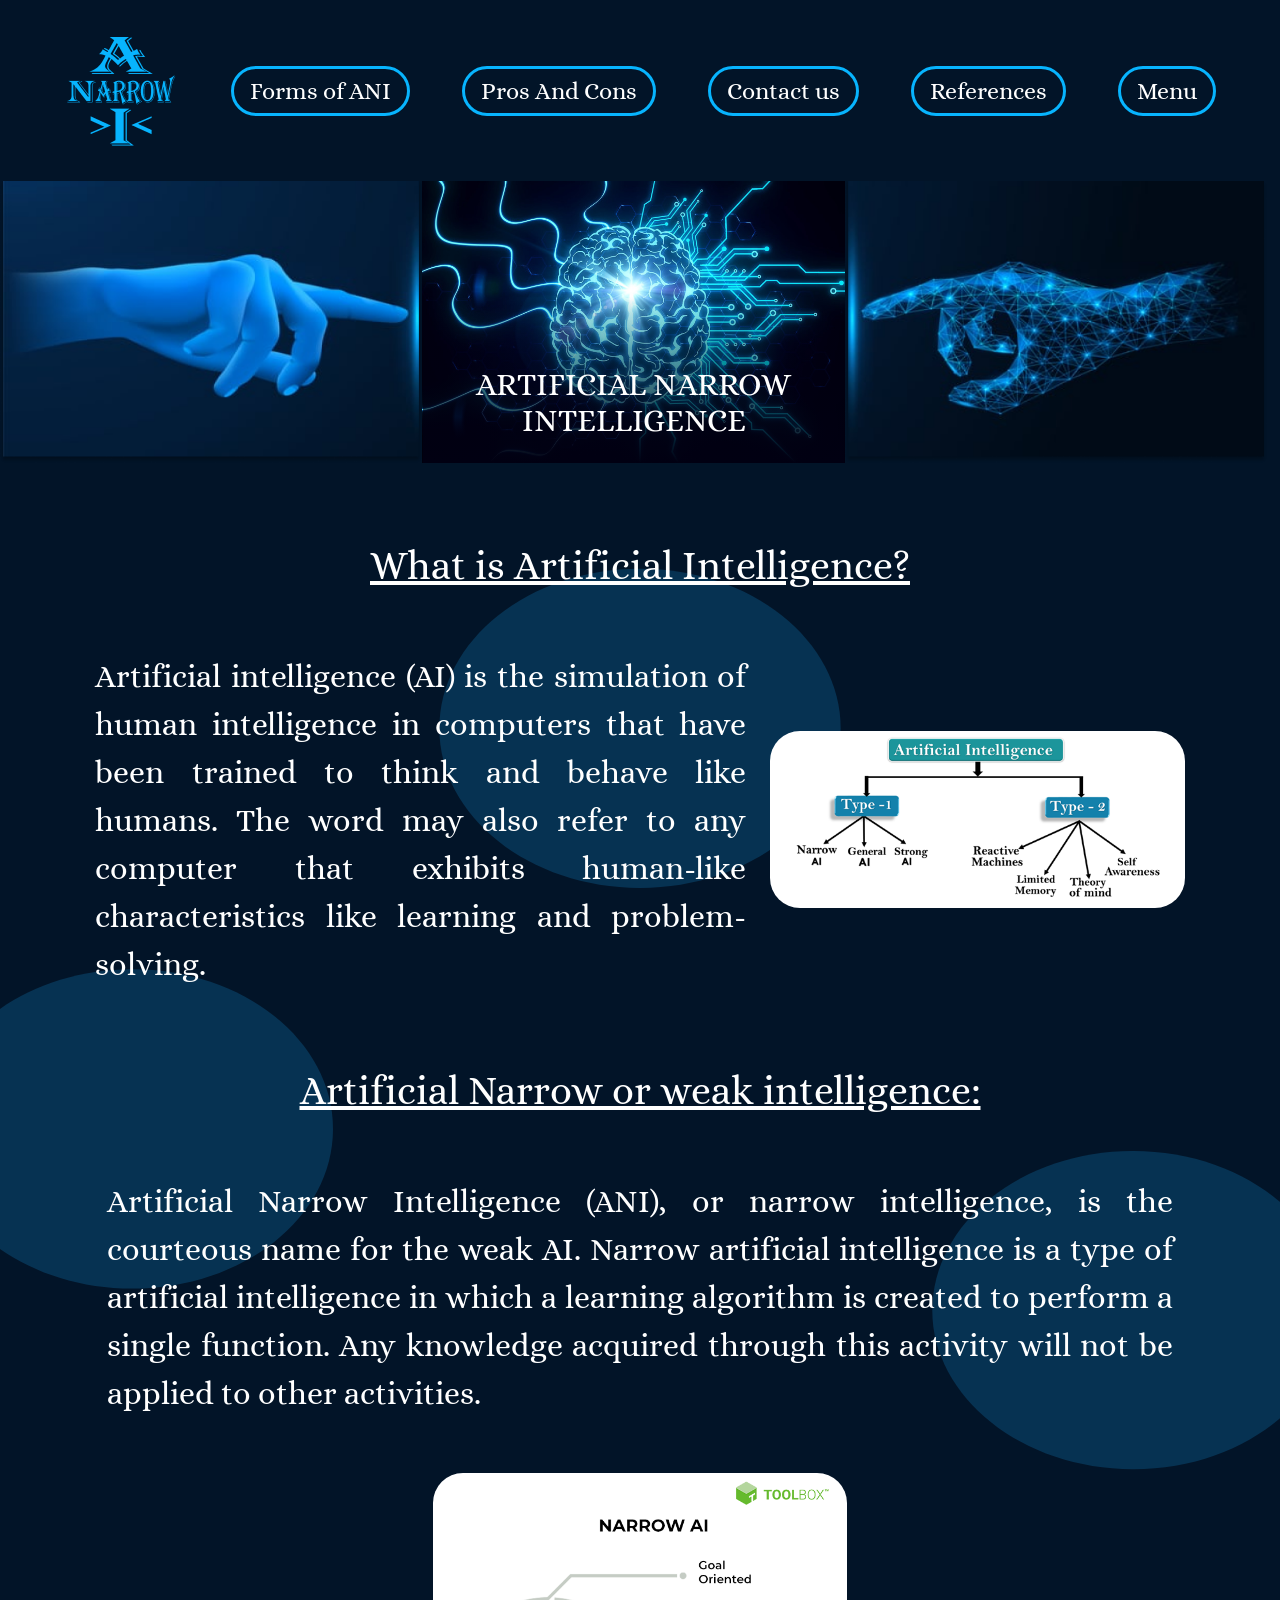
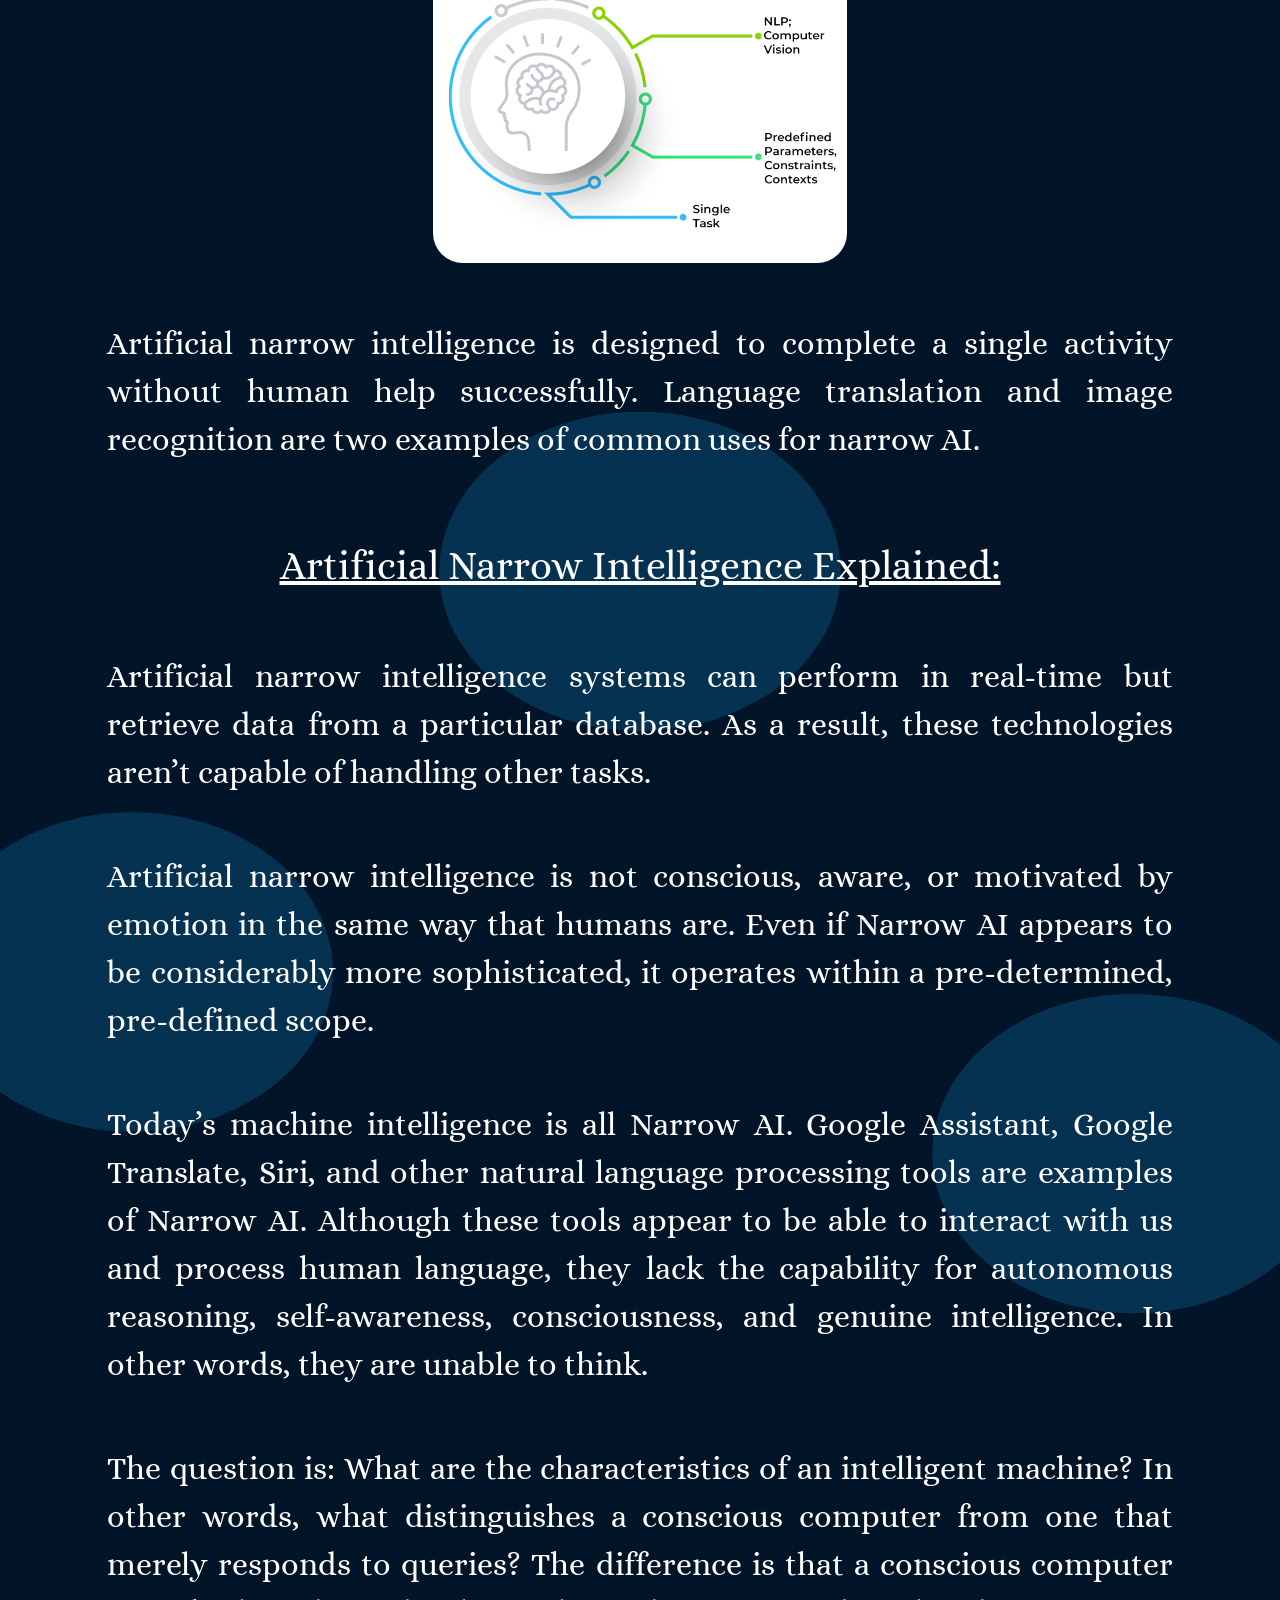
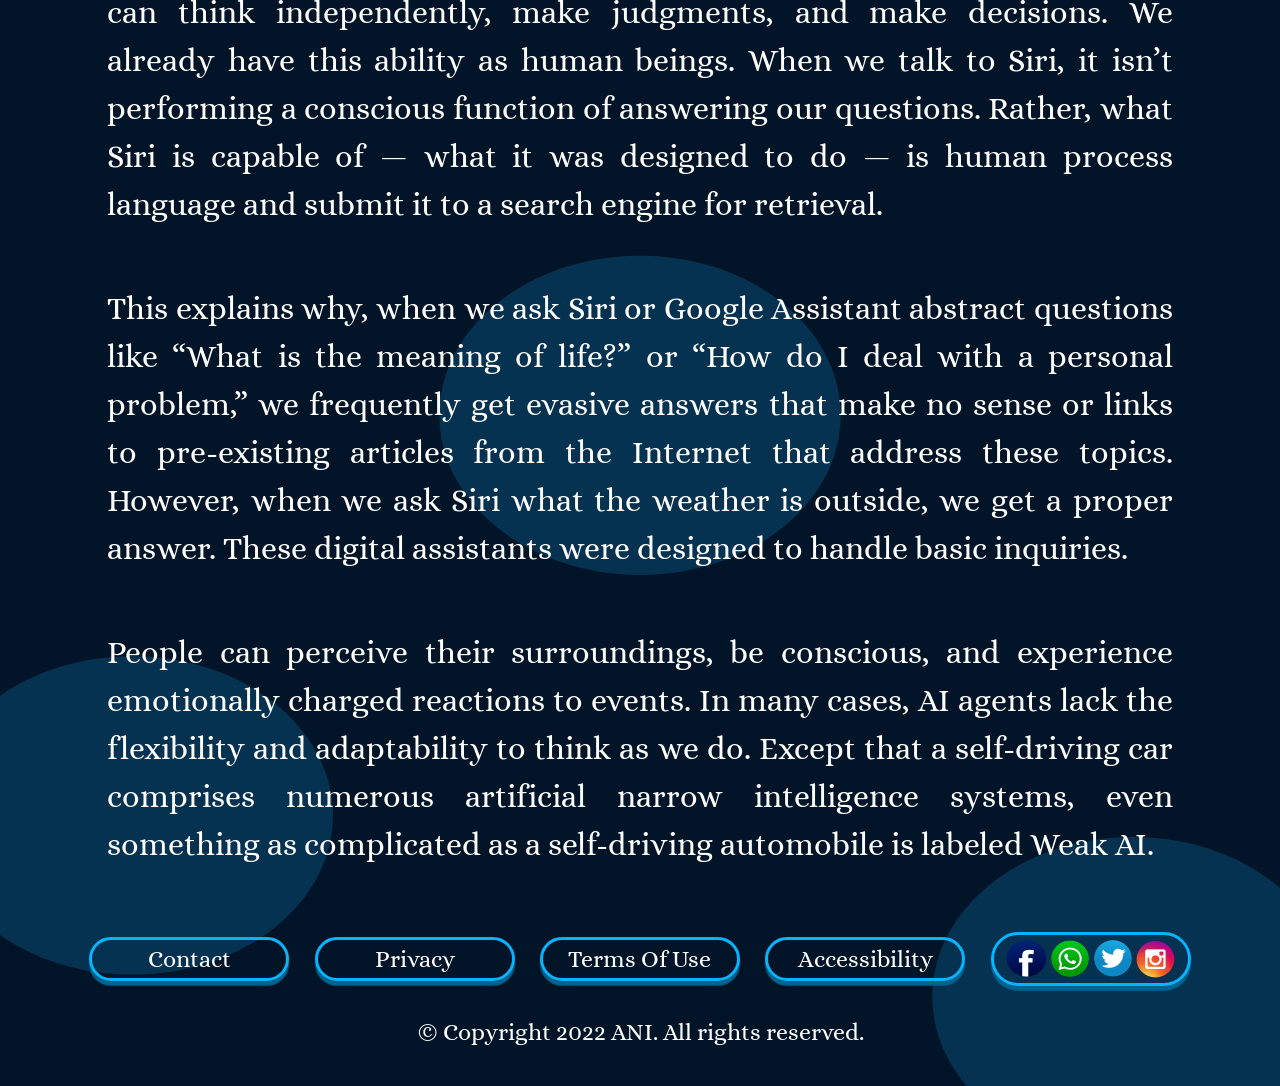
<file: index.html>
<!DOCTYPE html>
<html lang="en">
  <head>
    <meta charset="UTF-8" />
    <meta name="viewport" content="width=device-width, initial-scale=1.0" />
    <meta http-equiv="X-UA-Compatible" content="ie=edge" />
    <title>ANI - Artificial Narrow Intelligence</title>
    <!-- Favicon -->
    <link rel="icon" href="./assets/logo.png" />
    <!-- Google Fonts -->
    <link rel="preconnect" href="https://fonts.googleapis.com" />
    <link rel="preconnect" href="https://fonts.gstatic.com" crossorigin />
    <link
      href="https://fonts.googleapis.com/css2?family=Alice&display=swap"
      rel="stylesheet"
    />
    <!-- Custom Stylesheet -->
    <link rel="stylesheet" href="./styles.css" />
  </head>
  <body>
    <!-- Navigation -->
    <nav class="primary-nav">
      <ul class="nav-list" role="list">
        <li class="logo-item">
          <a href="./index.html">
            <img src="./assets/logo.png" alt="Logo of Site" class="logo" />
          </a>
        </li>
        <li class="nav-item">
          <a class="nav-link" href="./forms-of-ani.html">Forms of ANI</a>
        </li>
        <li class="nav-item">
          <a class="nav-link" href="./pros-and-cons.html">Pros And Cons</a>
        </li>
        <li class="nav-item">
          <a class="nav-link" href="./contact.html">Contact us</a>
        </li>
        <li class="nav-item">
          <a class="nav-link" href="./references.html">References</a>
        </li>
        <li class="nav-menu">
          <input type="checkbox" class="menu-checkbox" id="toggle" />
          <label tabindex="0" for="toggle" class="menu-ham-container nav-link">
            <div class="menu-hamburger"></div>
          </label>
          <label tabindex="0" for="toggle" class="menu-label nav-link"
            >Menu</label
          >
          <!-- MENU -->
          <nav class="menu">
            <ul class="nav-list">
              <li>
                <!-- Contents of page -->
                <a href="#" class="nav-link contents-link">Page Contents</a>
                <nav class="page-contents">
                  <h3 class="heading-3"><a href="#topic-1">What is AI ?</a></h3>
                  <h3 class="heading-3">
                    <a href="#topic-2">Artificial Narrow or weak intelligence</a>
                  </h3>
                  <h3 class="heading-3">
                    <a href="#topic-3"
                      >Artificial Narrow Intelligence Explained</a
                    >
                  </h3>
                </nav>
              </li>
              <li><a href="./index.html" class="nav-link">Home</a></li>
              <li>
                <a href="./forms-of-ani.html" class="nav-link">Forms Of ANI</a>
              </li>
              <li>
                <a href="./pros-and-cons.html" class="nav-link"
                  >Pros and Cons</a
                >
              </li>
              <li><a href="./contact.html" class="nav-link">Contact US</a></li>
              <li>
                <a href="./references.html" class="nav-link">References</a>
              </li>
            </ul>
          </nav>
        </li>
      </ul>
    </nav>

    <!-- HOME: Header -->
    <h2 class="heading-1 text-center mob-heading">Artificial Narrow Intelligence</h2>
    <header class="header-home">
      <img
        class="header-img"
        src="./assets/left-hand.png"
        alt="Left Human Hand pointing to AI Machine"
      />
      <div class="header-content">
        <img
          class="header-img"
          src="./assets/home/smart-brain.jpg"
          alt="Smart Brain Image"
        />
        <h2 class="heading-2 main-heading">Artificial Narrow Intelligence</h2>
        <h2 class="heading-2 home-text">HOME</h2>
      </div>
      <img
        class="header-img"
        src="./assets/right-hand.png"
        alt="Right Human Hand pointing to AI Machine"
      />
    </header>

    <!-- Home: Section -->
    <section class="section">
      <h1 id="topic-1" class="heading-1">What is Artificial Intelligence?</h1>
      <div class="section-1 section-container">
        <p class="paragraph">
          Artificial intelligence (AI) is the simulation of human intelligence
          in computers that have been trained to think and behave like humans.
          The word may also refer to any computer that exhibits human-like
          characteristics like learning and problem-solving.
        </p>
        <img
          src="./assets/home/ai-types.png"
          alt="Diagram of types of ai"
          class="section-img"
        />
      </div>
      <h1 id="topic-2" class="heading-1">
        Artificial Narrow or weak intelligence:
      </h1>
      <div class="section-2 section-container">
        <p class="paragraph">
          Artificial Narrow Intelligence (ANI), or narrow intelligence, is the
          courteous name for the weak AI. Narrow artificial intelligence is a
          type of artificial intelligence in which a learning algorithm is
          created to perform a single function. Any knowledge acquired through
          this activity will not be applied to other activities.
        </p>
        <img
          src="./assets/home/narrow-ai.png"
          alt="Diagram of types of ai"
          class="section-img"
        />
        <p class="paragraph">
          Artificial narrow intelligence is designed to complete a single
          activity without human help successfully. Language translation and
          image recognition are two examples of common uses for narrow AI.
        </p>
      </div>
      <h1 id="topic-3" class="heading-1">
        Artificial Narrow Intelligence Explained:
      </h1>
      <div class="section-3 section-container">
        <p class="paragraph">
          Artificial narrow intelligence systems can perform in real-time but
          retrieve data from a particular database. As a result, these
          technologies aren’t capable of handling other tasks.
        </p>
        <p class="paragraph">
          Artificial narrow intelligence is not conscious, aware, or motivated
          by emotion in the same way that humans are. Even if Narrow AI appears
          to be considerably more sophisticated, it operates within a
          pre-determined, pre-defined scope.
        </p>
        <p class="paragraph">
          Today’s machine intelligence is all Narrow AI. Google Assistant,
          Google Translate, Siri, and other natural language processing tools
          are examples of Narrow AI. Although these tools appear to be able to
          interact with us and process human language, they lack the capability
          for autonomous reasoning, self-awareness, consciousness, and genuine
          intelligence. In other words, they are unable to think.
        </p>
        <p class="paragraph">
          The question is: What are the characteristics of an intelligent
          machine? In other words, what distinguishes a conscious computer from
          one that merely responds to queries? The difference is that a
          conscious computer can think independently, make judgments, and make
          decisions. We already have this ability as human beings. When we talk
          to Siri, it isn’t performing a conscious function of answering our
          questions. Rather, what Siri is capable of — what it was designed to
          do — is human process language and submit it to a search engine for
          retrieval.
        </p>
        <p class="paragraph">
          This explains why, when we ask Siri or Google Assistant abstract
          questions like “What is the meaning of life?” or “How do I deal with a
          personal problem,” we frequently get evasive answers that make no
          sense or links to pre-existing articles from the Internet that address
          these topics. However, when we ask Siri what the weather is outside,
          we get a proper answer. These digital assistants were designed to
          handle basic inquiries.
        </p>
        <p class="paragraph">
          People can perceive their surroundings, be conscious, and experience
          emotionally charged reactions to events. In many cases, AI agents lack
          the flexibility and adaptability to think as we do. Except that a
          self-driving car comprises numerous artificial narrow intelligence
          systems, even something as complicated as a self-driving automobile is
          labeled Weak AI.
        </p>
      </div>
    </section>

    <!-- FOOTER -->
    <footer class="footer" id="footer">
      <ul class="footer-list">
        <li><a href="./contact.html" class="footer-link">Contact</a></li>
        <li><a href="#footer" class="footer-link">Privacy</a></li>
        <li><a href="#footer" class="footer-link">Terms Of Use</a></li>
        <li><a href="#footer" class="footer-link">Accessibility</a></li>
        <li class="footer-socials">
          <img
            src="./assets/icons/fb.png"
            title="Facebook"
            alt="Social image icon"
          />
          <img
            src="./assets/icons/wa.png"
            title="Whatsapp"
            alt="Social image icon"
          />
          <img
            src="./assets/icons/tw.png"
            title="twitter"
            alt="Social image icon"
          />
          <img
            src="./assets/icons/ig.png"
            title="Instagram"
            alt="Social image icon"
          />
        </li>
      </ul>
      <p class="copyright">&copy; Copyright 2022 ANI. All rights reserved.</p>
    </footer>
  </body>
</html>
</file>
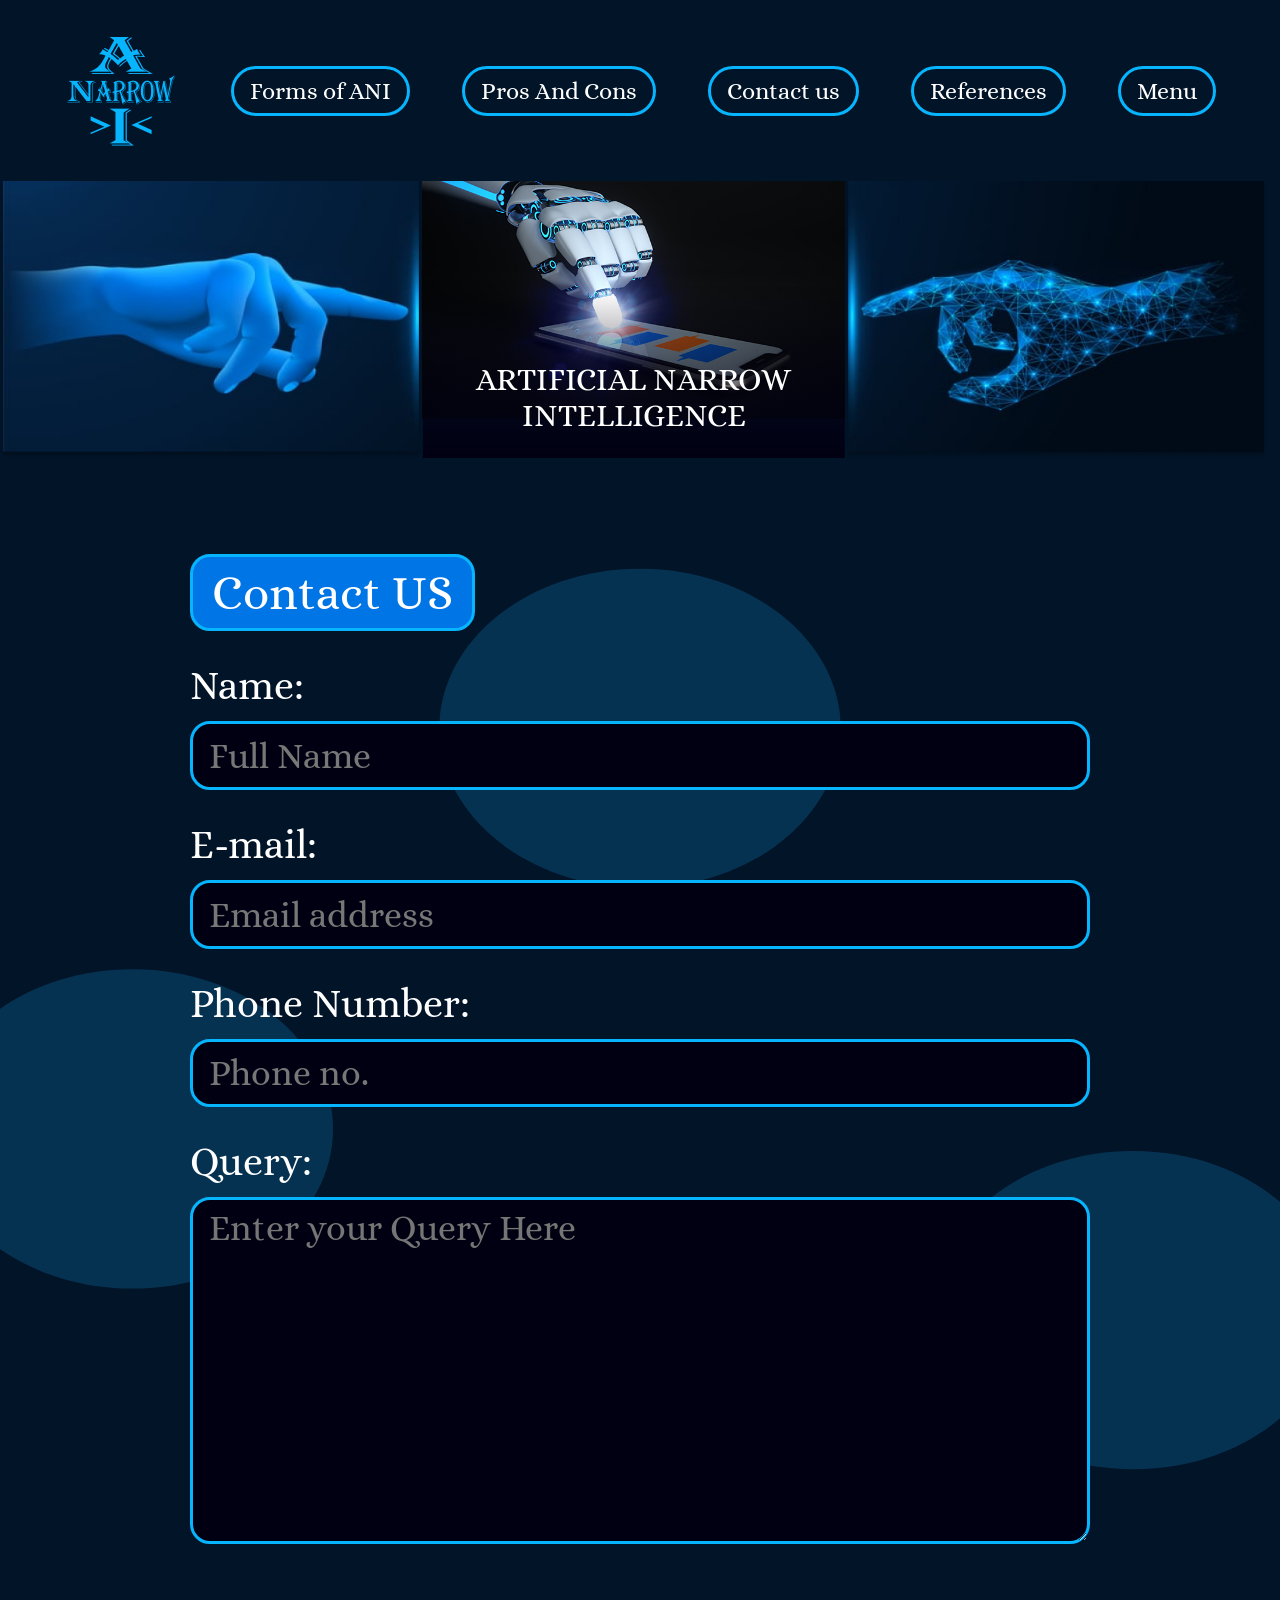
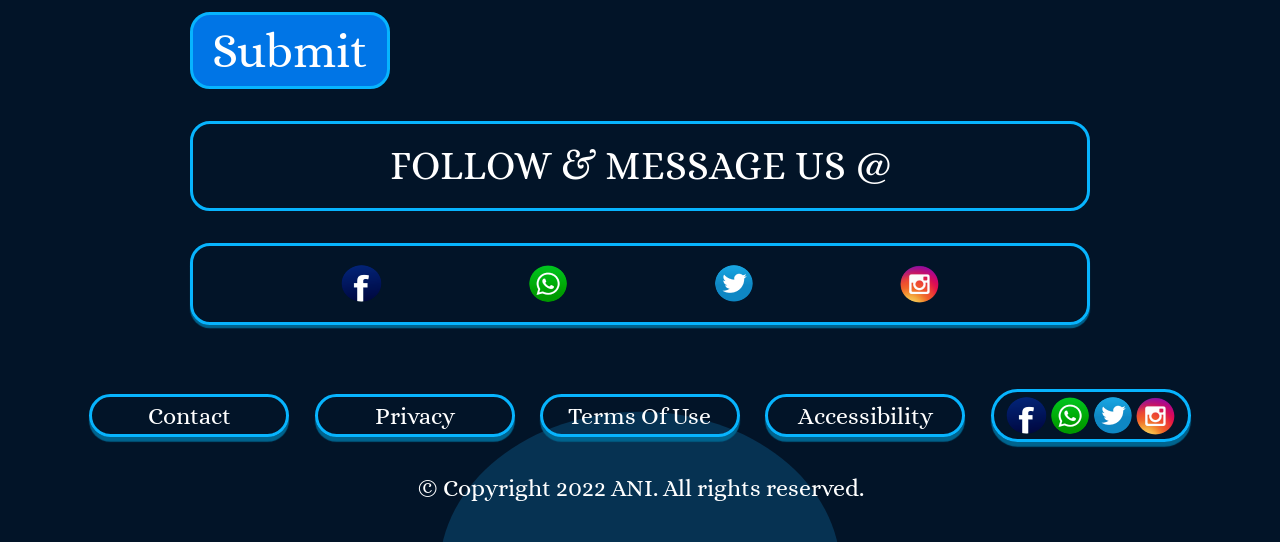
<file: contact.html>
<!DOCTYPE html>
<html lang="en">
  <head>
    <meta charset="UTF-8" />
    <meta name="viewport" content="width=device-width, initial-scale=1.0" />
    <meta http-equiv="X-UA-Compatible" content="ie=edge" />
    <title>ANI - Artificial Narrow Intelligence</title>
    <!-- Favicon -->
    <link rel="icon" href="./assets/logo.png" />
    <!-- Google Fonts -->
    <link rel="preconnect" href="https://fonts.googleapis.com" />
    <link rel="preconnect" href="https://fonts.gstatic.com" crossorigin />
    <link
      href="https://fonts.googleapis.com/css2?family=Alice&display=swap"
      rel="stylesheet"
    />
    <!-- Custom Stylesheet -->
    <link rel="stylesheet" href="./styles.css" />
  </head>
  <body>
    <!-- Navigation -->
    <nav class="primary-nav">
      <ul class="nav-list" role="list">
        <li class="logo-item">
          <a href="./index.html">
            <img src="./assets/logo.png" alt="Logo of Site" class="logo" />
          </a>
        </li>
        <li class="nav-item">
          <a class="nav-link" href="./forms-of-ani.html">Forms of ANI</a>
        </li>
        <li class="nav-item">
          <a class="nav-link" href="./pros-and-cons.html">Pros And Cons</a>
        </li>
        <li class="nav-item">
          <a class="nav-link" href="./contact.html">Contact us</a>
        </li>
        <li class="nav-item">
          <a class="nav-link" href="./references.html">References</a>
        </li>
        <li class="nav-menu">
          <input type="checkbox" class="menu-checkbox" id="toggle" />
          <label tabindex="0" for="toggle" class="menu-ham-container nav-link">
            <div class="menu-hamburger"></div>
          </label>
          <label tabindex="0" for="toggle" class="menu-label nav-link"
            >Menu</label
          >
          <!-- MENU -->
          <nav class="menu">
            <ul class="nav-list">
              <li><a href="./index.html" class="nav-link">Home</a></li>
              <li>
                <a href="./forms-of-ani.html" class="nav-link">Forms Of ANI</a>
              </li>
              <li>
                <a href="./pros-and-cons.html" class="nav-link"
                  >Pros and Cons</a
                >
              </li>
              <li><a href="./contact.html" class="nav-link">Contact US</a></li>
              <li>
                <a href="./references.html" class="nav-link">References</a>
              </li>
            </ul>
          </nav>
        </li>
      </ul>
    </nav>

    <!-- CONTACT: Header -->
    <h2 class="heading-1 text-center mob-heading">Artificial Narrow Intelligence</h2>
    <header class="header-home">
      <img
        class="header-img"
        src="./assets/left-hand.png"
        alt="Left Human Hand pointing to AI Machine"
      />
      <div class="header-content">
        <img
          class="header-img"
          src="./assets/contact/bots.jpg"
          alt="bot hand image"
        />
        <h2 class="heading-2 main-heading">Artificial Narrow Intelligence</h2>
        <h2 class="heading-2 home-text">CONTACT</h2>
      </div>
      <img
        class="header-img"
        src="./assets/right-hand.png"
        alt="Right Human Hand pointing to AI Machine"
      />
    </header>

    <!-- CONTACT:Section -->
    <section class="section">
      <form action="#" class="contact-form">
        <a href="./contact.html" class="nav-link btn">Contact US</a>
        <div class="form-group">
          <label for="name" class="form-label">Name:</label>
          <input
            type="text"
            placeholder="Full Name"
            class="form-input"
            id="name"
            required
          />
        </div>
        <div class="form-group">
          <label for="email" class="form-label">E-mail:</label>
          <input
            type="email"
            placeholder="Email address"
            class="form-input"
            id="email"
            required
          />
        </div>
        <div class="form-group">
          <label for="number" class="form-label">Phone Number:</label>
          <input
            type="tel"
            placeholder="Phone no."
            class="form-input"
            id="phone"
            required
          />
        </div>
        <div class="form-group">
          <label for="text" class="form-label">Query:</label>
          <textarea
            placeholder="Enter your Query Here"
            class="query"
            id="text"
            rows="8"
            required
          ></textarea>
        </div>
        <button type="submit" class="nav-link btn">Submit</button>
      </form>
      <div class="nav-link follow-us">
        FOLLOW & MESSAGE US &commat;
      </div>
      <div class="footer-socials contact">
          <img src="./assets/icons/fb.png" title="Facebook" alt="Social image icon" />
          <img src="./assets/icons/wa.png" title="Whatsapp" alt="Social image icon" />
          <img src="./assets/icons/tw.png" title="twitter" alt="Social image icon" />
          <img src="./assets/icons/ig.png" title="Instagram" alt="Social image icon" />
      </div> 
    </section>

    <!-- FOOTER -->
    <footer class="footer" id="footer">
      <ul class="footer-list">
        <li><a href="./contact.html" class="footer-link">Contact</a></li>
        <li><a href="#footer" class="footer-link">Privacy</a></li>
        <li><a href="#footer" class="footer-link">Terms Of Use</a></li>
        <li><a href="#footer" class="footer-link">Accessibility</a></li>
        <li class="footer-socials">
          <img src="./assets/icons/fb.png" alt="Social image icon" />
          <img src="./assets/icons/wa.png" alt="Social image icon" />
          <img src="./assets/icons/tw.png" alt="Social image icon" />
          <img src="./assets/icons/ig.png" alt="Social image icon" />
        </li>
      </ul>
      <p class="copyright">&copy; Copyright 2022 ANI. All rights reserved.</p>
    </footer>
  </body>
</html>
</file>
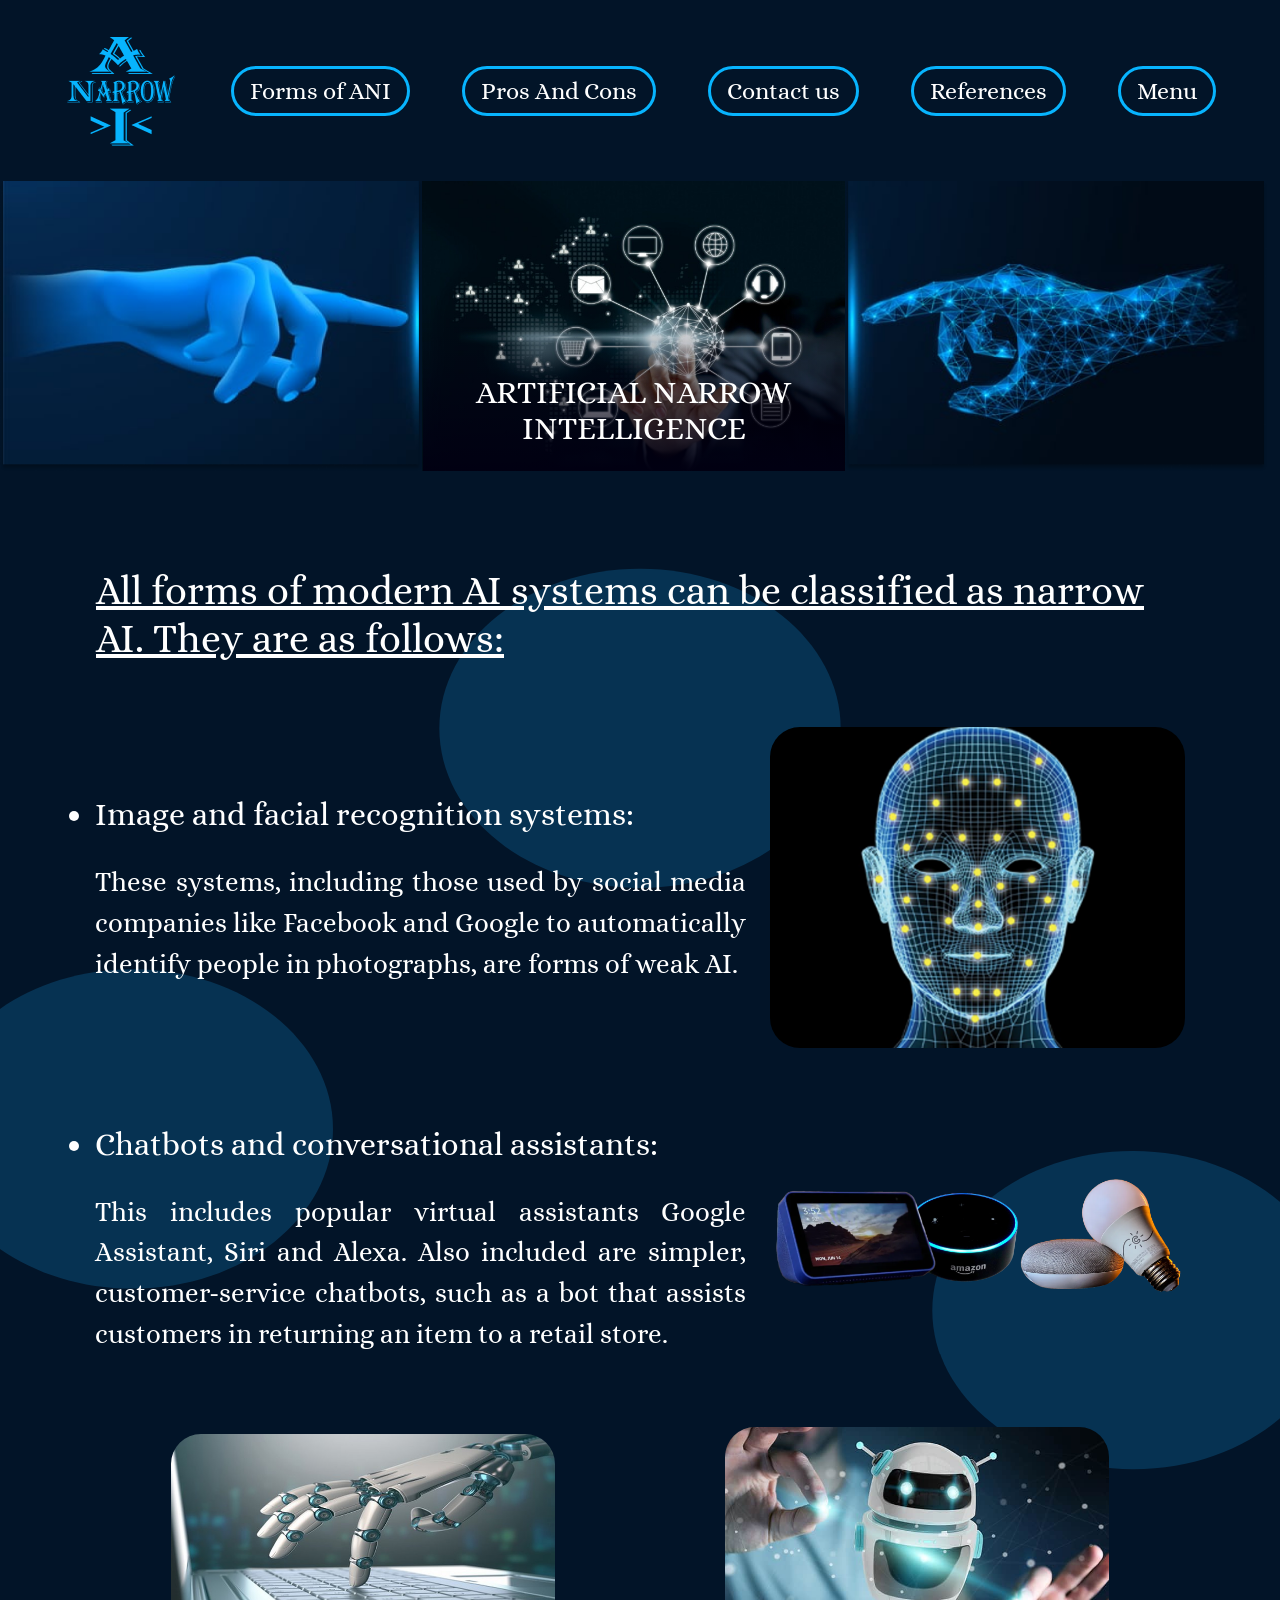
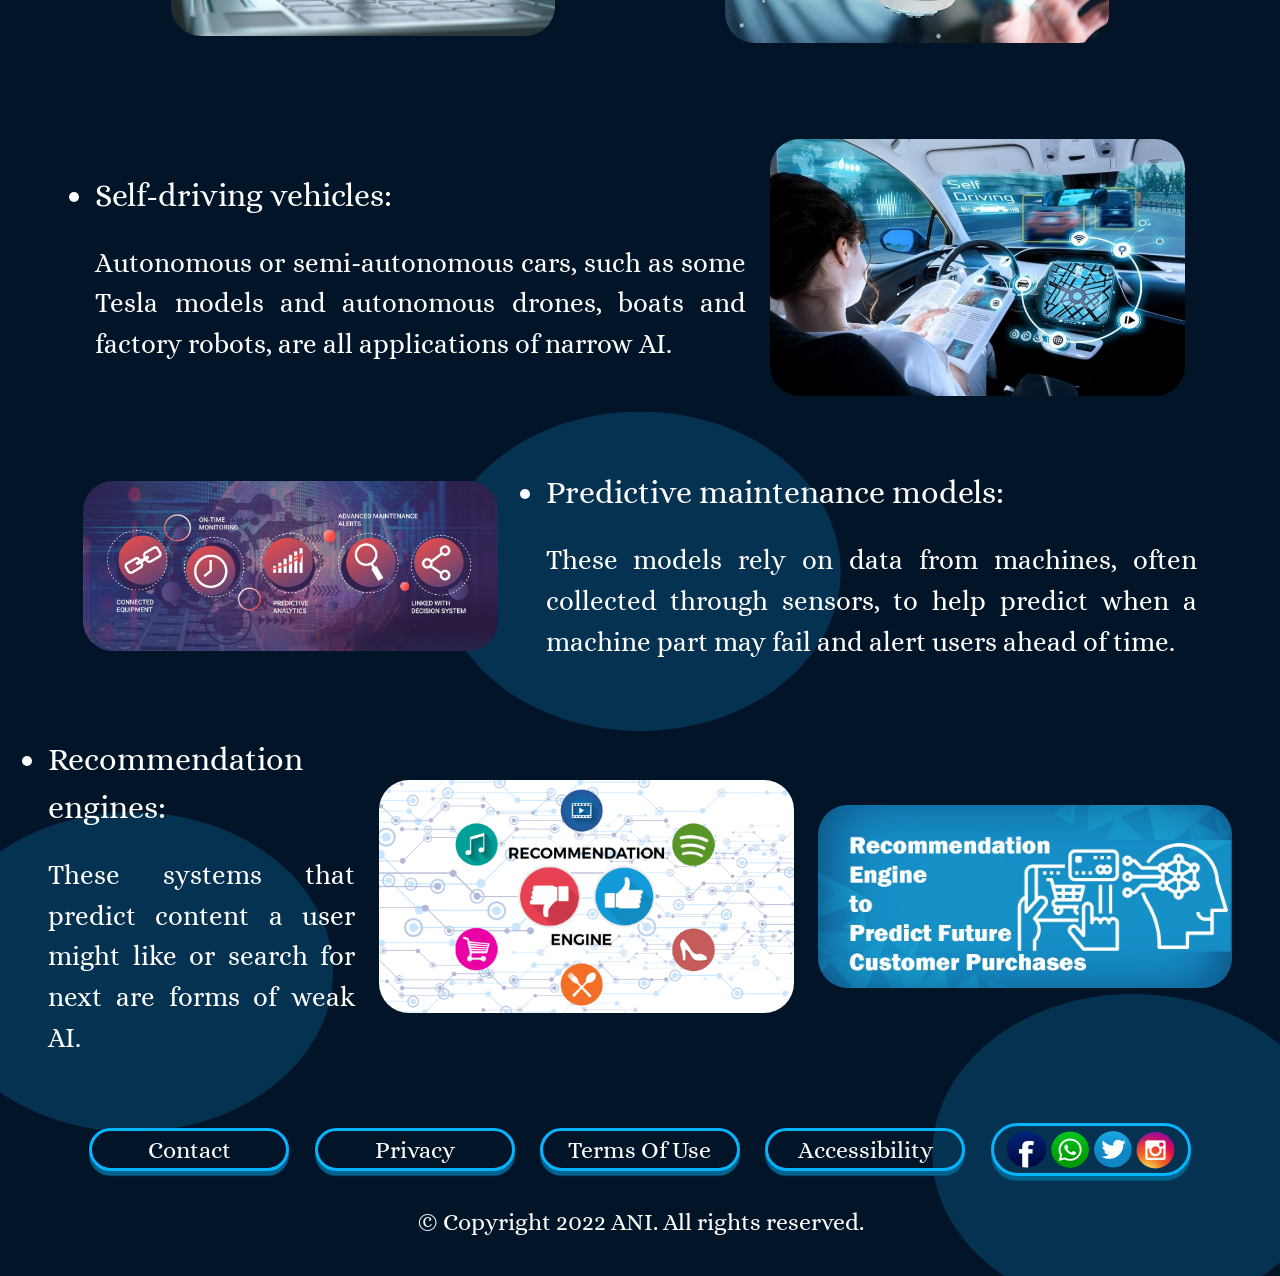
<file: forms-of-ani.html>
<!DOCTYPE html>
<html lang="en">
  <head>
    <meta charset="UTF-8" />
    <meta name="viewport" content="width=device-width, initial-scale=1.0" />
    <meta http-equiv="X-UA-Compatible" content="ie=edge" />
    <title>ANI - Artificial Narrow Intelligence</title>
    <!-- Favicon -->
    <link rel="icon" href="./assets/logo.png" />
    <!-- Google Fonts -->
    <link rel="preconnect" href="https://fonts.googleapis.com" />
    <link rel="preconnect" href="https://fonts.gstatic.com" crossorigin />
    <link
      href="https://fonts.googleapis.com/css2?family=Alice&display=swap"
      rel="stylesheet"
    />
    <!-- Custom Stylesheet -->
    <link rel="stylesheet" href="./styles.css" />
  </head>
  <body>
    <!-- Navigation -->
    <nav class="primary-nav">
      <ul class="nav-list" role="list">
        <li class="logo-item">
          <a href="./index.html">
            <img src="./assets/logo.png" alt="Logo of Site" class="logo" />
          </a>
        </li>
        <li class="nav-item">
          <a class="nav-link" href="./forms-of-ani.html">Forms of ANI</a>
        </li>
        <li class="nav-item">
          <a class="nav-link" href="./pros-and-cons.html">Pros And Cons</a>
        </li>
        <li class="nav-item">
          <a class="nav-link" href="./contact.html">Contact us</a>
        </li>
        <li class="nav-item">
          <a class="nav-link" href="./references.html">References</a>
        </li>
        <li class="nav-menu">
          <input type="checkbox" class="menu-checkbox" id="toggle" />
          <label tabindex="0" for="toggle" class="menu-ham-container nav-link">
            <div class="menu-hamburger"></div>
          </label>
          <label tabindex="0" for="toggle" class="menu-label nav-link"
            >Menu</label
          >
          <!-- MENU -->
          <nav class="menu">
            <ul class="nav-list">
              <li>
                <!-- Contents of page -->
                <a href="#" class="nav-link contents-link">Page Contents</a>
                <nav class="page-contents">
                  <h3 class="heading-3"><a href="#topic-1">Image and facial recognition systems</a></h3>
                  <h3 class="heading-3">
                    <a href="#topic-2">Chatbots and conversational assistants</a>
                  </h3>
                  <h3 class="heading-3">
                    <a href="#topic-3"
                      >Self-driving vehicles</a
                    >
                  </h3>
                  <h3 class="heading-3">
                    <a href="#topic-4">Predictive maintenance models</a>
                  </h3>
                  <h3 class="heading-3">
                    <a href="#topic-5">Recommendation engines</a>
                  </h3>
                </nav>
              </li>
              <li><a href="./index.html" class="nav-link">Home</a></li>
              <li>
                <a href="./forms-of-ani.html" class="nav-link">Forms Of ANI</a>
              </li>
              <li>
                <a href="./pros-and-cons.html" class="nav-link"
                  >Pros and Cons</a
                >
              </li>
              <li><a href="./contact.html" class="nav-link">Contact US</a></li>
              <li>
                <a href="./references.html" class="nav-link">References</a>
              </li>
            </ul>
          </nav>
        </li>
      </ul>
    </nav>

    <!-- FORMS-OF-ANI: Header -->
    <h2 class="heading-1 text-center mob-heading">Artificial Narrow Intelligence</h2>
    <header class="header-home header-forms">
      <img
        class="header-img"
        src="./assets/left-hand.png"
        alt="Left Human Hand pointing to AI Machine"
      />
      <div class="header-content">
        <img
          class="header-img"
          src="./assets/forms-of-ani/concept-store.jpeg"
          alt="Concept Store Image"
        />
        <h2 class="heading-2 main-heading">Artificial Narrow Intelligence</h2>
        <h2 class="heading-2 home-text">FORMS OF ANI</h2>
      </div>
      <img
        class="header-img"
        src="./assets/right-hand.png"
        alt="Right Human Hand pointing to AI Machine"
      />
    </header>

    <!-- FORMS-OF-ANI: Section -->
    <section class="section section-forms">
      <h1 class="heading-1">
        All forms of modern AI systems can be classified as narrow AI. They are
        as follows:
      </h1>
      <div class="section-1 section-container">
        <div class="paragraph">
          <ul class="heading-2">
            <li id="topic-1">Image and facial recognition systems:</li>
          </ul>
          <p>
            These systems, including those used by social media companies like
            Facebook and Google to automatically identify people in photographs,
            are forms of weak AI.
          </p>
        </div>
        <img
          src="./assets/forms-of-ani/3d-face.png"
          alt="Diagram of types of ai"
          class="section-img"
        />
      </div>

      <div class="section-1 section-container">
        <div class="paragraph">
          <ul class="heading-2">
            <li id="topic-2">Chatbots and conversational assistants:</li>
          </ul>
          <p>
            This includes popular virtual assistants Google Assistant, Siri and
            Alexa. Also included are simpler, customer-service chatbots, such as
            a bot that assists customers in returning an item to a retail store.
          </p>
        </div>
        <img
          src="./assets/forms-of-ani/alexas.png"
          alt="Diagram of types of ai"
          class="section-img"
        />
      </div>

      <div class="even-columns">
        <img
          src="./assets/forms-of-ani/robot-hand.jpg"
          alt="img of hand of robot"
          class="section-img"
        />
        <img
          src="./assets/forms-of-ani/bot.jpg"
          alt="a robot"
          class="section-img"
        />
      </div>

      <div class="section-1 section-container">
        <div class="paragraph">
          <ul class="heading-2">
            <li id="topic-3">Self-driving vehicles:</li>
          </ul>
          <p>
            Autonomous or semi-autonomous cars, such as some Tesla models and
            autonomous drones, boats and factory robots, are all applications of
            narrow AI.
          </p>
        </div>
        <img
          src="./assets/forms-of-ani/ai-drive.jpg"
          alt="Diagram of types of ai"
          class="section-img"
        />
      </div>

      <div class="section-4 section-container">
        <div class="paragraph">
          <ul class="heading-2">
            <li id="topic-4">Predictive maintenance models:</li>
          </ul>
          <p>
            These models rely on data from machines, often collected through
            sensors, to help predict when a machine part may fail and alert
            users ahead of time.
          </p>
        </div>
        <img
          src="./assets/forms-of-ani/maintainence.jpg"
          alt="Diagram of types of ai"
          class="section-img"
        />
      </div>

      <div class="section-5 section-container">
        <div class="paragraph">
          <ul class="heading-2">
            <li id="topic-5">Recommendation engines:</li>
          </ul>
          <p>
            These systems that predict content a user might like or search for
            next are forms of weak AI.
          </p>
        </div>
        <img
          src="./assets/forms-of-ani/recomm.png"
          alt="Diagram of types of ai"
          class="section-img"
        />
        <img
          src="./assets/forms-of-ani/recomm-2.jpg"
          alt="Diagram of types of ai"
          class="section-img"
        />
      </div>
    </section>

    <!-- FOOTER -->
    <footer class="footer" id="footer">
      <ul class="footer-list">
        <li><a href="./contact.html" class="footer-link">Contact</a></li>
        <li><a href="#footer" class="footer-link">Privacy</a></li>
        <li><a href="#footer" class="footer-link">Terms Of Use</a></li>
        <li><a href="#footer" class="footer-link">Accessibility</a></li>
        <li class="footer-socials">
          <img src="./assets/icons/fb.png" title="Facebook" alt="Social image icon" />
          <img src="./assets/icons/wa.png" title="Whatsapp" alt="Social image icon" />
          <img src="./assets/icons/tw.png" title="twitter" alt="Social image icon" />
          <img src="./assets/icons/ig.png" title="Instagram" alt="Social image icon" />
        </li>
      </ul>
      <p class="copyright">&copy; Copyright 2022 ANI. All rights reserved.</p>
    </footer>
  </body>
</html>
</file>
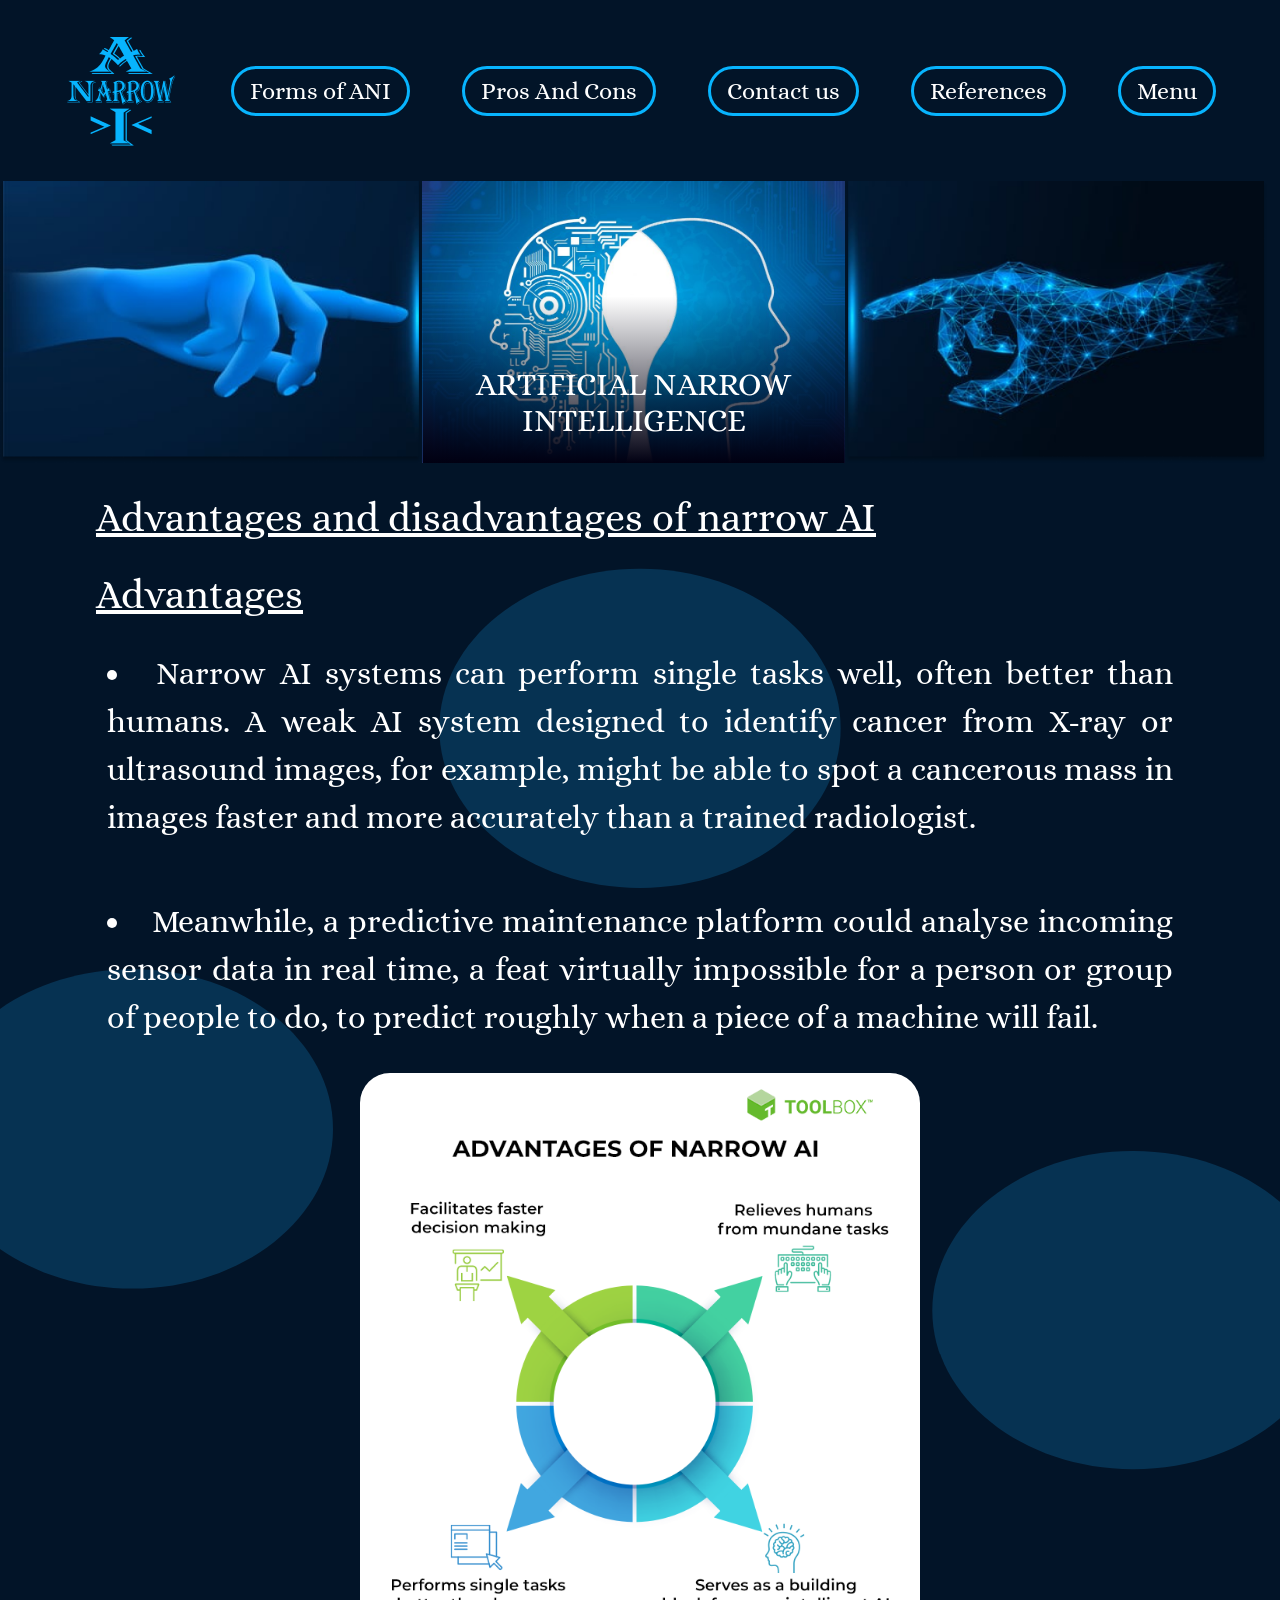
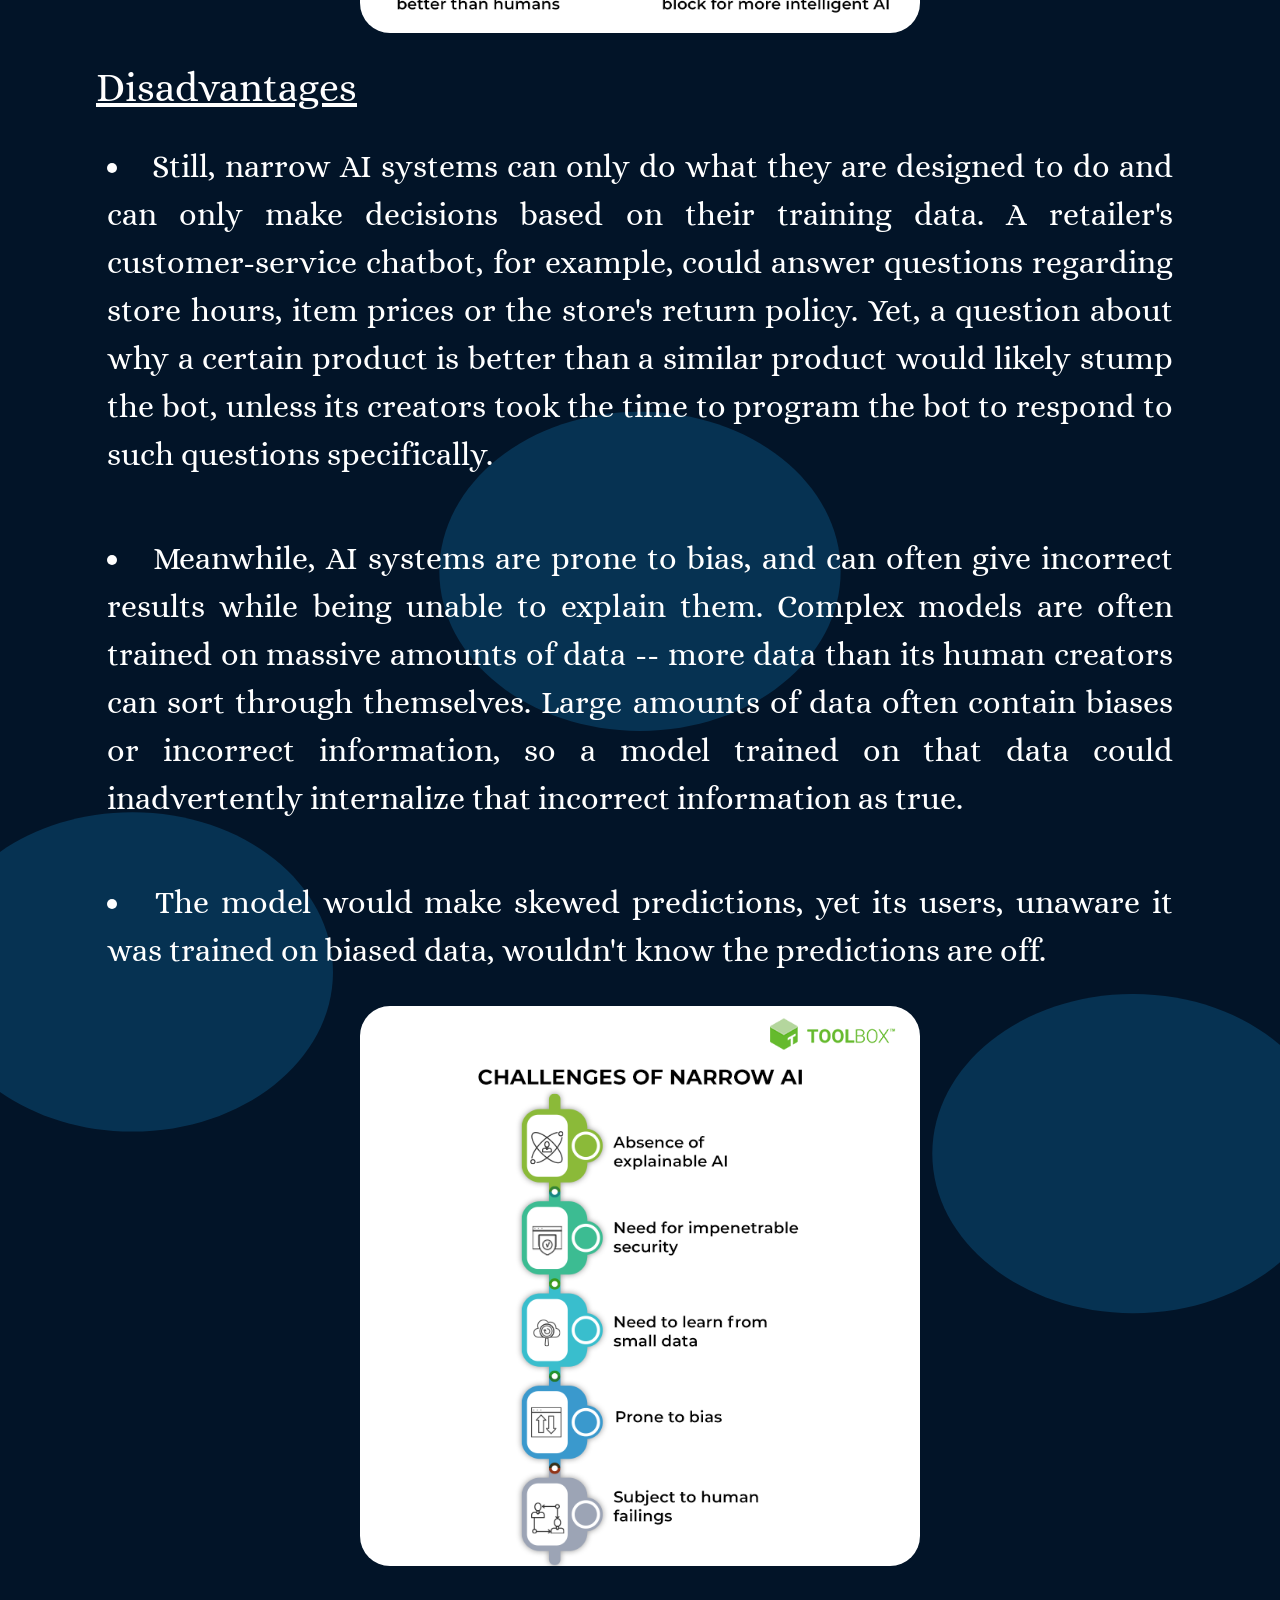
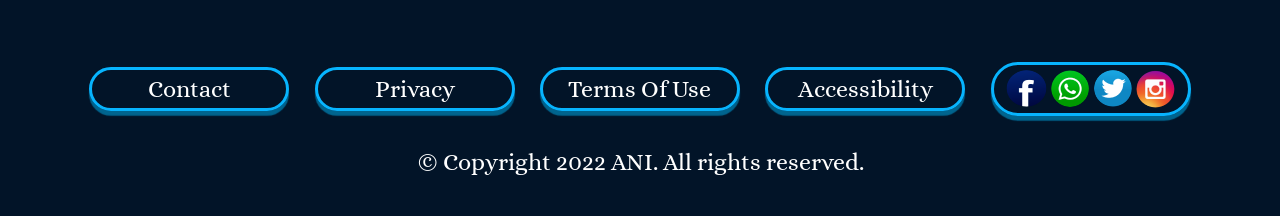
<file: pros-and-cons.html>
<!DOCTYPE html>
<html lang="en">
  <head>
    <meta charset="UTF-8" />
    <meta name="viewport" content="width=device-width, initial-scale=1.0" />
    <meta http-equiv="X-UA-Compatible" content="ie=edge" />
    <title>ANI - Artificial Narrow Intelligence</title>
    <!-- Favicon -->
    <link rel="icon" href="./assets/logo.png" />
    <!-- Google Fonts -->
    <link rel="preconnect" href="https://fonts.googleapis.com" />
    <link rel="preconnect" href="https://fonts.gstatic.com" crossorigin />
    <link
      href="https://fonts.googleapis.com/css2?family=Alice&display=swap"
      rel="stylesheet"
    />
    <!-- Custom Stylesheet -->
    <link rel="stylesheet" href="./styles.css" />
  </head>
  <body>
    <!-- Navigation -->
    <nav class="primary-nav">
      <ul class="nav-list" role="list">
        <li class="logo-item">
          <a href="./index.html">
            <img src="./assets/logo.png" alt="Logo of Site" class="logo" />
          </a>
        </li>
        <li class="nav-item">
          <a class="nav-link" href="./forms-of-ani.html">Forms of ANI</a>
        </li>
        <li class="nav-item">
          <a class="nav-link" href="./pros-and-cons.html">Pros And Cons</a>
        </li>
        <li class="nav-item">
          <a class="nav-link" href="./contact.html">Contact us</a>
        </li>
        <li class="nav-item">
          <a class="nav-link" href="./references.html">References</a>
        </li>
        <li class="nav-menu">
          <input type="checkbox" class="menu-checkbox" id="toggle" />
          <label tabindex="0" for="toggle" class="menu-ham-container nav-link">
            <div class="menu-hamburger"></div>
          </label>
          <label tabindex="0" for="toggle" class="menu-label nav-link"
            >Menu</label
          >
          <!-- MENU -->
          <nav class="menu">
            <ul class="nav-list">
              <li>
                <!-- Contents of page -->
                <a href="#" class="nav-link contents-link">Page Contents</a>
                <nav class="page-contents">
                  <h3 class="heading-3"><a href="#topic-1">Advantages</a></h3>
                  <h3 class="heading-3">
                    <a href="#topic-2">Disadvantages</a>
                  </h3>
                </nav>
              </li>
              <li><a href="./index.html" class="nav-link">Home</a></li>
              <li>
                <a href="./forms-of-ani.html" class="nav-link">Forms Of ANI</a>
              </li>
              <li>
                <a href="./pros-and-cons.html" class="nav-link"
                  >Pros and Cons</a
                >
              </li>
              <li><a href="./contact.html" class="nav-link">Contact US</a></li>
              <li>
                <a href="./references.html" class="nav-link">References</a>
              </li>
            </ul>
          </nav>
        </li>
      </ul>
    </nav>

    <!-- PROS-AND-CONS: Header -->
    <h2 class="heading-1 text-center mob-heading">Artificial Narrow Intelligence</h2>
    <header class="header-home">
      <img
        class="header-img"
        src="./assets/left-hand.png"
        alt="Left Human Hand pointing to AI Machine"
      />
      <div class="header-content">
        <img
          class="header-img"
          src="./assets/pros-and-cons/cover.jpg"
          alt="Human and ai image"
        />
        <h2 class="heading-2 main-heading">Artificial Narrow Intelligence</h2>
        <h2 class="heading-2 home-text">PROS CONS</h2>
      </div>
      <img
        class="header-img"
        src="./assets/right-hand.png"
        alt="Right Human Hand pointing to AI Machine"
      />
    </header>

    <!-- PROS-AND-CONS: Section -->
    <section class="section section-pros-cons">
      <h1 class="heading-1">Advantages and disadvantages of narrow AI</h1>
      <h1 id="topic-1" class="heading-1">Advantages</h1>
      <div class="section-3 section-container">
        <li class="paragraph">
          Narrow AI systems can perform single tasks well, often better than
          humans. A weak AI system designed to identify cancer from X-ray or
          ultrasound images, for example, might be able to spot a cancerous mass
          in images faster and more accurately than a trained radiologist.
        </li>
        <li class="paragraph">
          Meanwhile, a predictive maintenance platform could analyse incoming
          sensor data in real time, a feat virtually impossible for a person or
          group of people to do, to predict roughly when a piece of a machine
          will fail.
        </li>
      </div>

      <img src="./assets/pros-and-cons/advantages.png" alt="" class="section-img">

      <h1 id="topic-2" class="heading-1">Disadvantages</h1>
      <div class="section-3 section-container">
        <li class="paragraph">
          Still, narrow AI systems can only do what they are designed to do and
          can only make decisions based on their training data. A retailer's
          customer-service chatbot, for example, could answer questions
          regarding store hours, item prices or the store's return policy. Yet,
          a question about why a certain product is better than a similar
          product would likely stump the bot, unless its creators took the time
          to program the bot to respond to such questions specifically.
        </li>
        <li class="paragraph">
          Meanwhile, AI systems are prone to bias, and can often give incorrect
          results while being unable to explain them. Complex models are often
          trained on massive amounts of data -- more data than its human
          creators can sort through themselves. Large amounts of data often
          contain biases or incorrect information, so a model trained on that
          data could inadvertently internalize that incorrect information as
          true.
        </li>
        <li class="paragraph">
          The model would make skewed predictions, yet its users, unaware it was
          trained on biased data, wouldn't know the predictions are off.
        </li>
      </div>

      <img src="./assets/pros-and-cons/challenges.png" alt="" class="section-img">

    </section>

    <!-- FOOTER -->
    <footer class="footer" id="footer">
      <ul class="footer-list">
        <li><a href="./contact.html" class="footer-link">Contact</a></li>
        <li><a href="#footer" class="footer-link">Privacy</a></li>
        <li><a href="#footer" class="footer-link">Terms Of Use</a></li>
        <li><a href="#footer" class="footer-link">Accessibility</a></li>
        <li class="footer-socials">
          <img src="./assets/icons/fb.png" title="Facebook" alt="Social image icon" />
          <img src="./assets/icons/wa.png" title="Whatsapp" alt="Social image icon" />
          <img src="./assets/icons/tw.png" title="twitter" alt="Social image icon" />
          <img src="./assets/icons/ig.png" title="Instagram" alt="Social image icon" />
        </li>
      </ul>
      <p class="copyright">&copy; Copyright 2022 ANI. All rights reserved.</p>
    </footer>
  </body>
</html>
</file>
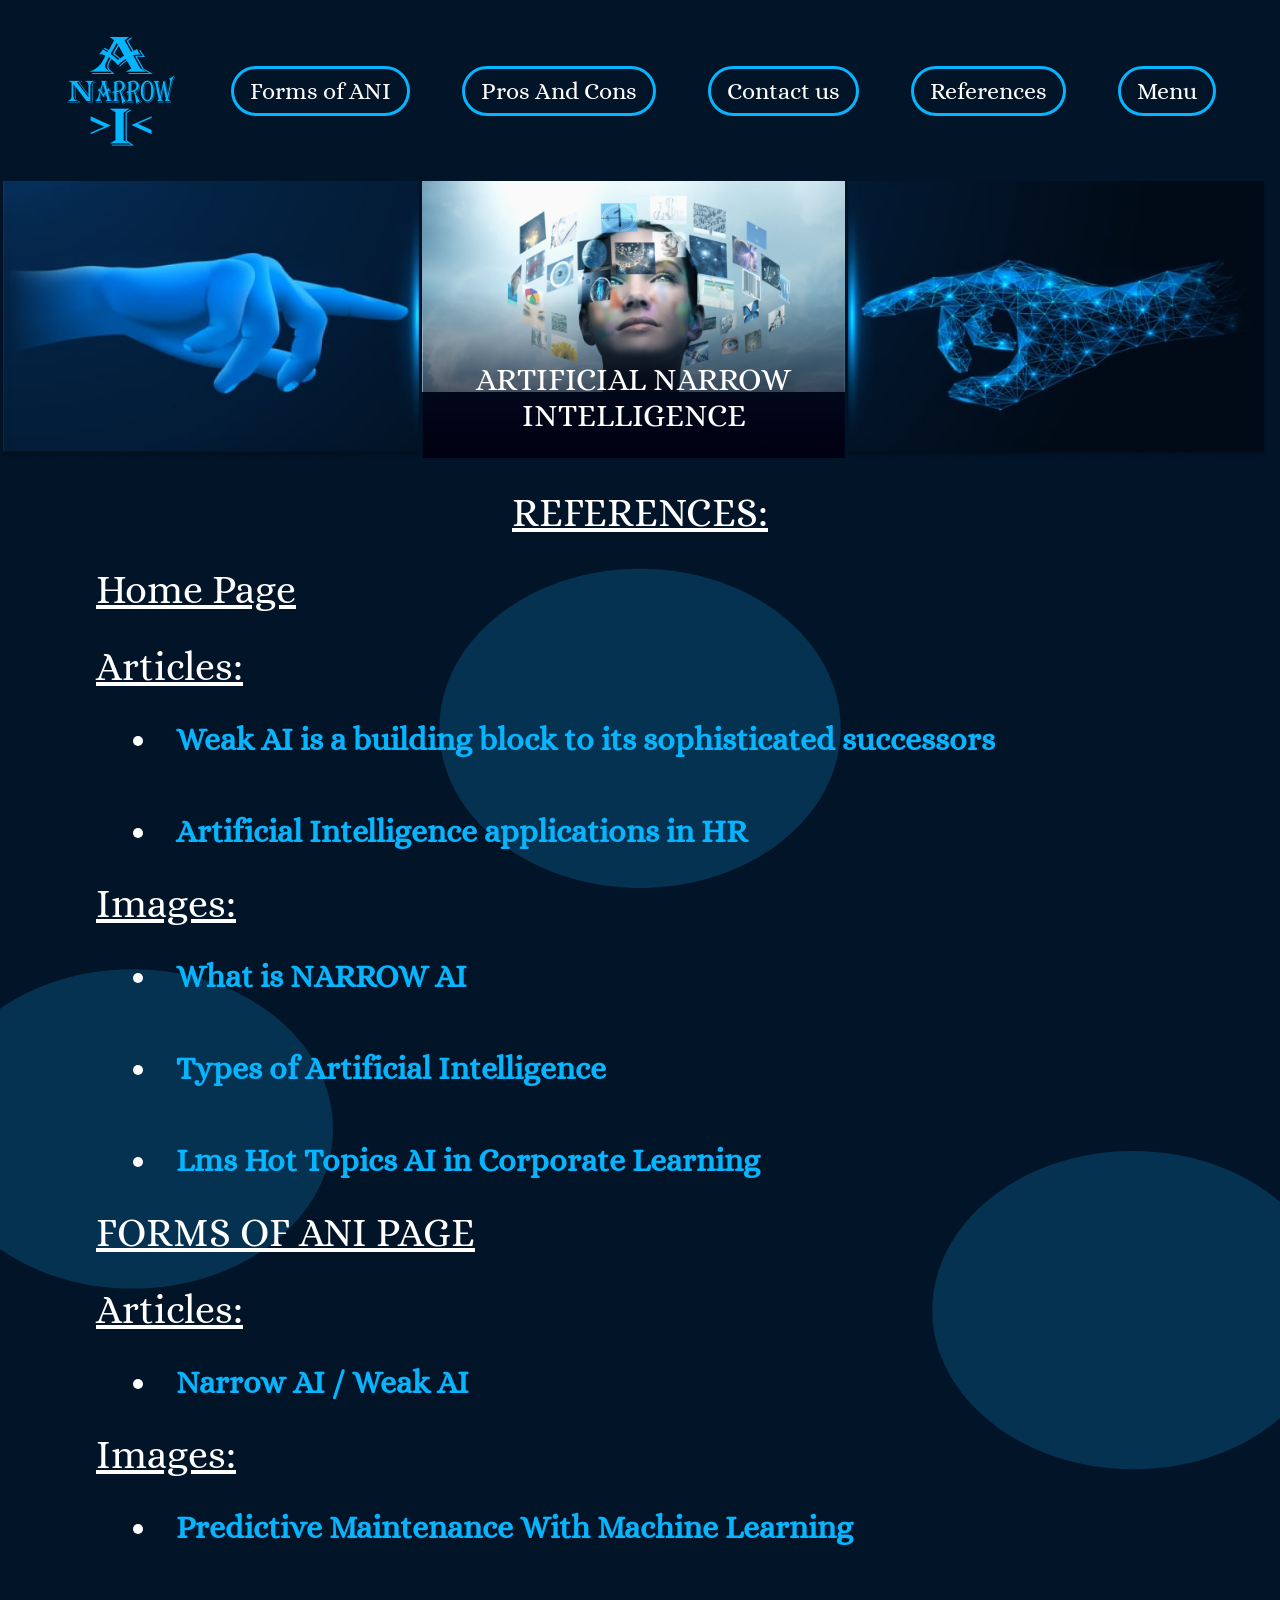
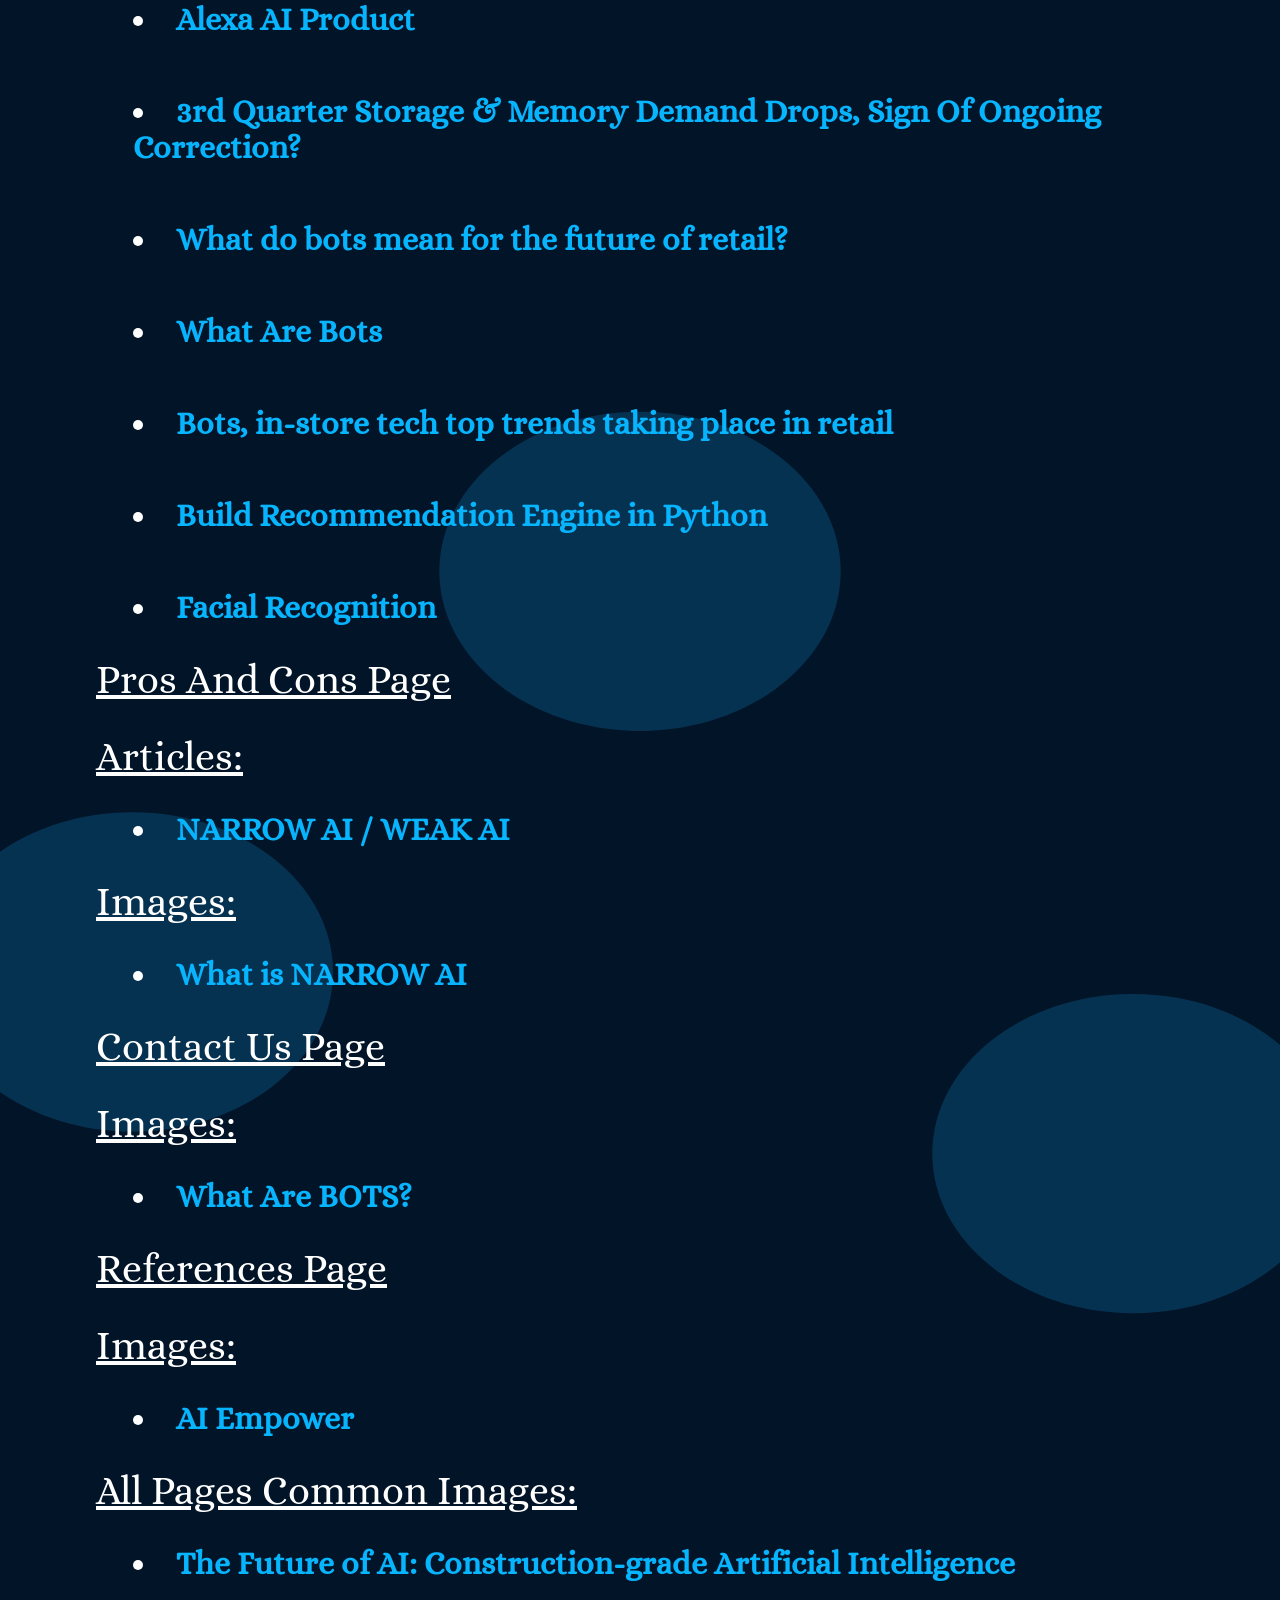
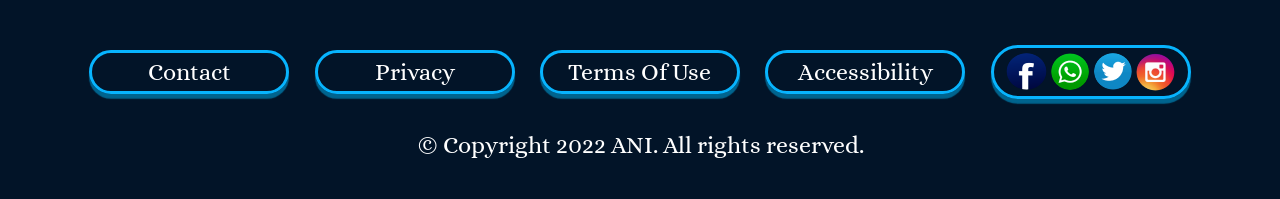
<file: references.html>
<!DOCTYPE html>
<html lang="en">
  <head>
    <meta charset="UTF-8" />
    <meta name="viewport" content="width=device-width, initial-scale=1.0" />
    <meta http-equiv="X-UA-Compatible" content="ie=edge" />
    <title>ANI - Artificial Narrow Intelligence</title>
    <!-- Favicon -->
    <link rel="icon" href="./assets/logo.png" />
    <!-- Google Fonts -->
    <link rel="preconnect" href="https://fonts.googleapis.com" />
    <link rel="preconnect" href="https://fonts.gstatic.com" crossorigin />
    <link
      href="https://fonts.googleapis.com/css2?family=Alice&display=swap"
      rel="stylesheet"
    />
    <!-- Custom Stylesheet -->
    <link rel="stylesheet" href="./styles.css" />
  </head>
  <body>
    <!-- Navigation -->
    <nav class="primary-nav">
      <ul class="nav-list" role="list">
        <li class="logo-item">
          <a href="./index.html">
            <img src="./assets/logo.png" alt="Logo of Site" class="logo" />
          </a>
        </li>
        <li class="nav-item">
          <a class="nav-link" href="./forms-of-ani.html">Forms of ANI</a>
        </li>
        <li class="nav-item">
          <a class="nav-link" href="./pros-and-cons.html">Pros And Cons</a>
        </li>
        <li class="nav-item">
          <a class="nav-link" href="./contact.html">Contact us</a>
        </li>
        <li class="nav-item">
          <a class="nav-link" href="./references.html">References</a>
        </li>
        <li class="nav-menu">
          <input type="checkbox" class="menu-checkbox" id="toggle" />
          <label tabindex="0" for="toggle" class="menu-ham-container nav-link">
            <div class="menu-hamburger"></div>
          </label>
          <label tabindex="0" for="toggle" class="menu-label nav-link"
            >Menu</label
          >
          <!-- MENU -->
          <nav class="menu">
            <ul class="nav-list">
              <li>
                <!-- Contents of page -->
                <a href="#" class="nav-link contents-link">Page Contents</a>
                <nav class="page-contents">
                  <h3 class="heading-3"><a href="#topic-1">Home Page</a></h3>
                  <h3 class="heading-3">
                    <a href="#topic-2">Forms of ANI page</a>
                  </h3>
                  <h3 class="heading-3">
                    <a href="#topic-3">Pros And Cons page</a>
                  </h3>
                  <h3 class="heading-3">
                    <a href="#topic-4">Contact Us page</a>
                  </h3>
                  <h3 class="heading-3">
                    <a href="#topic-5">References page</a>
                  </h3>
                  <h3 class="heading-3">
                    <a href="#topic-6">All Pages</a>
                  </h3>
                </nav>
              </li>
              <li><a href="./index.html" class="nav-link">Home</a></li>
              <li>
                <a href="./forms-of-ani.html" class="nav-link">Forms Of ANI</a>
              </li>
              <li>
                <a href="./pros-and-cons.html" class="nav-link"
                  >Pros and Cons</a
                >
              </li>
              <li><a href="./contact.html" class="nav-link">Contact US</a></li>
              <li>
                <a href="./references.html" class="nav-link">References</a>
              </li>
            </ul>
          </nav>
        </li>
      </ul>
    </nav>

    <!-- REFERENCES: Header -->
    <h2 class="heading-1 text-center mob-heading">Artificial Narrow Intelligence</h2>
    <header class="header-home header-forms">
      <img
        class="header-img"
        src="./assets/left-hand.png"
        alt="Left Human Hand pointing to AI Machine"
      />
      <div class="header-content">
        <img
          class="header-img"
          src="./assets/references/ai-empower.jpg"
          alt="Ai empowering image"
        />
        <h2 class="heading-2 main-heading">Artificial Narrow Intelligence</h2>
        <h2 class="heading-2 home-text">FORMS OF ANI</h2>
      </div>
      <img
        class="header-img"
        src="./assets/right-hand.png"
        alt="Right Human Hand pointing to AI Machine"
      />
    </header>

    <!-- REFERENCES: Section -->
    <section class="section section-ref">
      <h1 class="heading-1 text-center">REFERENCES:</h1>
      <h1 id="topic-1" class="heading-1">Home Page</h1>
      <h1 class="heading-1">Articles:</h1>
      <div class="section-3 section-container">
        <li class="paragraph">
          <a
            href="https://dataconomy.com/2022/06/artificial-narrow-intelligence/"
            class="link-ref"
            >Weak AI is a building block to its sophisticated successors</a
          >
        </li>
        <li class="paragraph">
          <a
            href="https://www.thehumancapitalhub.com/articles/Artificial-Intelligence-Applications-In-Hr"
            class="link-ref"
            >Artificial Intelligence applications in HR</a
          >
        </li>
      </div>

      <h1 class="heading-1">Images:</h1>
      <div class="section-3 section-container">
        <li class="paragraph">
          <a
            href="https://www.spiceworks.com/tech/artificial-intelligence/articles/what-is-narrow-ai/"
            class="link-ref"
            >What is NARROW AI</a
          >
        </li>
        <li class="paragraph">
          <a
            href="https://www.javatpoint.com/types-of-artificial-intelligence"
            class="link-ref"
            >Types of Artificial Intelligence</a
          >
        </li>
        <li class="paragraph">
          <a
            href="https://www.im-c.com/blog/article/lms-hot-topics-ai-in-corporate-learning/"
            class="link-ref"
            >Lms Hot Topics AI in Corporate Learning</a
          >
        </li>
      </div>

      <h1 id="topic-2" class="heading-1">FORMS OF ANI PAGE</h1>
      <h1 class="heading-1">Articles:</h1>
      <div class="section-3 section-container">
        <li class="paragraph">
          <a
            href="https://www.techtarget.com/searchenterpriseai/definition/narrow-AI-weak-AI"
            class="link-ref"
            >Narrow AI / Weak AI</a
          >
        </li>
      </div>
      <h1 class="heading-1">Images:</h1>
      <div class="section-3 section-container">
        <li class="paragraph">
          <a
            href="https://perfectial.com/blog/predictive-maintenance-with-machine-learning/"
            class="link-ref"
            >Predictive Maintenance With Machine Learning</a
          >
        </li>
        <li class="paragraph">
          <a
            href="http://hkb.off-52.ml/products.aspx?cname=alexa+ai+price&cid=195"
            class="link-ref"
            >Alexa AI Product</a
          >
        </li>
        <li class="paragraph">
          <a
            href="https://www.forbes.com/sites/tomcoughlin/2022/11/05/third-quarter-storage--memory-demand-drops-significantly-sign-of-ongoing-correction/?"
            class="link-ref"
            >3rd Quarter Storage & Memory Demand Drops, Sign Of Ongoing
            Correction?</a
          >
        </li>
        <li class="paragraph">
          <a
            href="https://www.insider-trends.com/concept-store-connected-spaces-bots-and-what-it-means-for-the-future-of-retail/"
            class="link-ref"
          >
            What do bots mean for the future of retail?</a
          >
        </li>
        <li class="paragraph">
          <a
            href="https://www.kaspersky.com/resource-center/definitions/what-are-bots"
            class="link-ref"
            >What Are Bots</a
          >
        </li>
        <li class="paragraph">
          <a
            href="https://www.retailcustomerexperience.com/articles/bots-in-store-tech-top-trends-taking-place-in-retail/"
            class="link-ref"
            >Bots, in-store tech top trends taking place in retail</a
          >
        </li>
        <li class="paragraph">
          <a
            href="https://www.activestate.com/blog/how-to-build-a-recommendation-engine-in-python/"
            class="link-ref"
            >Build Recommendation Engine in Python</a
          >
        </li>
        <li class="paragraph">
          <a
            href="https://www.sodapdf.com/blog/facial-recognition/"
            class="link-ref"
            >Facial Recognition</a
          >
        </li>
      </div>

      <h1 id="topic-3" class="heading-1">Pros And Cons Page</h1>
      <h1 class="heading-1">Articles:</h1>
      <div class="section-3 section-container">
        <li class="paragraph">
          <a
            href="https://www.techtarget.com/searchenterpriseai/definition/narrow-AI-weak-AI"
            class="link-ref"
            >NARROW AI / WEAK AI</a
          >
        </li>
      </div>
      <h1 class="heading-1">Images:</h1>
      <div class="section-3 section-container">
        <li class="paragraph">
          <a
            href="https://www.spiceworks.com/tech/artificial-intelligence/articles/what-is-narrow-ai/"
            class="link-ref"
            >What is NARROW AI</a
          >
        </li>
      </div>

      <h1 id="topic-4" class="heading-1">Contact Us Page</h1>
      <h1 class="heading-1">Images:</h1>
      <div class="section-3 section-container">
        <li class="paragraph">
          <a
            href="https://www.kaspersky.com/resource-center/definitions/what-are-bots"
            class="link-ref"
            >What Are BOTS?</a
          >
        </li>
      </div>

      <h1 id="topic-5" class="heading-1">References Page</h1>
      <h1 class="heading-1">Images:</h1>
      <div class="section-3 section-container">
        <li class="paragraph">
          <a href="http://aiempower.com/about/" class="link-ref">AI Empower </a>
        </li>
      </div>

      <h1 id="topic-6" class="heading-1">All Pages Common Images:</h1>
      <div class="section-3 section-container">
        <li class="paragraph">
          <a
            href="https://onekeyresources.milwaukeetool.com/en/ai-in-construction"
            class="link-ref"
            >The Future of AI: Construction-grade Artificial Intelligence</a
          >
        </li>
      </div>
    </section>

    <!-- FOOTER -->
    <footer class="footer" id="footer">
      <ul class="footer-list">
        <li><a href="./contact.html" class="footer-link">Contact</a></li>
        <li><a href="#footer" class="footer-link">Privacy</a></li>
        <li><a href="#footer" class="footer-link">Terms Of Use</a></li>
        <li><a href="#footer" class="footer-link">Accessibility</a></li>
        <li class="footer-socials">
          <img
            src="./assets/icons/fb.png"
            title="Facebook"
            alt="Social image icon"
          />
          <img
            src="./assets/icons/wa.png"
            title="Whatsapp"
            alt="Social image icon"
          />
          <img
            src="./assets/icons/tw.png"
            title="twitter"
            alt="Social image icon"
          />
          <img
            src="./assets/icons/ig.png"
            title="Instagram"
            alt="Social image icon"
          />
        </li>
      </ul>
      <p class="copyright">&copy; Copyright 2022 ANI. All rights reserved.</p>
    </footer>
  </body>
</html>
</file>
<file: styles.css>
/* Root Variables */
:root {
	--clr-primary: #021428;
	--clr-sec: #07b4fe;
	--clr-shadow: #00648e;
	--clr-dark: #010012;
	--clr-light: #fff;
	/* Font - family, weight, size */
	--ff-primary: "Alice", serif;
	--fw-bold: 700;
	--fw-regular: 400;
	--fs-300: 1.5rem; /* 24px */
	--fs-350: 1.7rem; /* 28px */
	--fs-400: 2rem; /* 32px */
	--fs-450: 2.25rem; /* 36px */
	--fs-500: 2.5rem; /* 40px */
	--fs-600: 3rem; /* 48px button-text*/
}

/* CSS RESETS */
*,
*::after,
*::before {
	box-sizing: border-box;
}
* {
	margin: 0;
	padding: 0;
	font: inherit;
}
button,
a,
label {
	-webkit-tap-highlight-color: transparent;
}

img,
svg {
	display: block;
	max-width: 100%;
}
a {
	text-decoration: none;
	color: var(--clr-light);
}

html {
	scroll-behavior: smooth;
	background-color: var(--clr-primary);
}

body {
	position: relative;
	max-width: 100vw;
	overflow-x: hidden;
	text-rendering: optimizeSpeed;
	font-family: var(--ff-primary);
	color: var(--clr-light);
	background: repeat-y url("./assets/ellipse.svg");
	background-size: 100vw;
}

/* ------ NAVIGATION -------- */
.logo {
	width: 115px;
	transition: all 0.2s;
}
.logo:hover {
	filter: brightness(2);
	scale: 1.1;
}

.primary-nav {
	margin: 2.1rem auto;
	width: 90vw;
	display: block;
}

.nav-list {
	display: flex;
	justify-content: space-between;
	align-items: center;
	list-style: none;
	gap: 1rem;
	font-size: var(--fs-300);
}

.nav-link {
	cursor: pointer;
	display: block;
	border-radius: 40px;
	padding: 0.5rem 1rem;
	border: 3px solid var(--clr-sec);
	transition: all 0.3s;
	user-select: none;
}
.nav-link:hover,
.nav-link:active,
.nav-link:focus-visible {
	box-shadow: 0 0.2em 1rem var(--clr-primary);
	transform: translateY(-5px);
	background-color: var(--clr-sec);
	box-shadow: 0 0.2em 0.2rem var(--clr-shadow);
}
.nav-link:active {
	transform: scale(0.95) translateY(-5px);
}

.nav-link:active,
.nav-link:focus-visible {
	outline: none;
}

/* ------ HOME -------- */
.home-text {
	display: none;
}
/* HEADER */
.header-home {
	display: flex;
	position: relative;
}
.header-img {
	display: block;
	width: 33vw;
}
.header-content {
	position: relative;
	overflow: hidden;
}
.header-content .heading-2 {
	text-align: center;
	text-transform: uppercase;
	width: 100%;
	position: absolute;
	left: 50%;
	transform: translateX(-50%);
	bottom: 0;
	background: linear-gradient(to top, var(--clr-dark), transparent 40%);
	padding: 20rem 0 1rem 0;
}

.header-content .main-heading::after {
	content: "Read More ↓";
	display: block;
	font-size: var(--fs-300);
	color: var(--clr-sec);
	scale: 1 0;
	transition: all 0.2s ease-in-out;
	margin-top: -1.2rem;
}
.header-home:hover .heading-2::after,
.header-home:active .heading-2::after {
	scale: 1;
	margin-top: 1rem;
}
.mob-heading {
	position: absolute;
	left: 50%;
	top: 0px;
	translate: -50% 0;
	cursor: pointer;
	display: none;
}

/* ------ SECTIONS/PAGES ------ */
.section .heading-1 {
	text-align: center;
	text-decoration: underline;
	max-width: 85vw;
	margin: 5rem auto 4rem auto;
}

/* ------ PAGE:HOME ------ */
.section-container {
	display: flex;
	align-items: center;
	justify-content: center;
	gap: 1.5rem;
	padding: 0 3rem;
}
.section-container .paragraph {
	width: 55%;
}
.section-container .section-img {
	width: 36%;
}

.section-2,
.section-3 {
	flex-direction: column;
	gap: 3.5rem;
}
.section-2 .paragraph,
.section-3 .paragraph {
	width: 90%;
}
.section-container .section-img {
	width: 35%;
}

.section-img {
	border-radius: 30px;
}

/* ------ PAGE:FORMS-OF-ANI ------ */
.section-forms .section-container:not(:last-child) {
	margin-bottom: 4.5rem;
}

.section-forms .heading-1 {
	text-align: left;
	text-decoration: underline;
	margin: 6rem auto 4rem auto;
	line-height: 1.2;
}

.section-forms .paragraph p {
	font-size: var(--fs-350);
	margin-top: 1.5rem;
}

.section-forms .heading-2 {
	list-style-type: disc;
}

.section-4 {
	flex-direction: row-reverse;
	gap: 3rem;
}

/* ------ PAGE: PROS-AND-CONS & REFERENCES ------ */
.section-pros-cons .heading-1,
.section-ref .heading-1 {
	margin: 2rem auto 2rem auto;
}
.section-pros-cons .heading-1,
.section-ref .heading-1 {
	text-align: left;
}
.section-pros-cons img {
	display: block;
	margin: 2rem auto;
	width: 75vw;
	max-width: 35rem;
}

/* ------ PAGE:REFERENCES ------ */
.section-ref .section-container {
	margin: 0 1.8rem;
}

.section-ref .heading {
	margin: 0 0 1rem 0;
}
.section-ref .link-ref {
	color: var(--clr-sec);
}
.section-ref .link-ref::after {
	--y: -2px;
	content: ">";
	font-size: 2rem;
	margin-left: 8px;
	display: inline-block;
	transform: translateY(var(--y)) scale(0);
	transition: all 0.2s;
}
.link-ref:hover:after,
.link-ref:active:after {
	transform: translateY(var(--y)) scale(1.2);
}
.link-ref:hover,
.link-red:active {
	color: cyan;
}

.section-ref .paragraph {
	line-height: normal;
	font-weight: 700;
	text-align: left;
}

/* ------ PAGE:CONTACT ------ */
.contact-form {
	display: flex;
	flex-direction: column;
	align-items: flex-start;
	justify-content: space-evenly;
	margin: 4rem auto 0 auto;
	width: max-content;
}

.contact-form .btn {
	color: var(--clr-light);
	font-size: var(--fs-600);
	border-radius: 20px;
	background-color: rgb(0, 117, 230);
	margin: 2rem 0;
	padding-inline: 1.2rem;
}

.form-input,
.query {
	font-size: var(--fs-450);
	background-color: var(--clr-dark);
	color: var(--clr-light);
	border-radius: 20px;
	border: 3px solid var(--clr-sec);
	height: 4.3rem;
	width: 80vw;
	max-width: 900px;
	padding: 0.4rem 1rem;
	transition: all 0.2s;
	margin-bottom: 2rem;
}
.query {
	height: unset;
}

.form-input:hover,
.form-input:active,
.form-input:focus-visible {
	outline: none;
	transform: translateY(-5px);
	border-color: var(--clr-light);
}
.form-input::placeholder {
	color: #777;
}

.form-label {
	display: block;
	margin-bottom: 13px;
	font-size: var(--fs-500);
}

.contact.footer-socials,
.follow-us {
	margin: auto;
	padding: 1.2rem 0;
	border-radius: 20px;
	width: 80vw;
	max-width: 900px;
}
.follow-us {
	font-size: var(--fs-500);
	margin-bottom: 2rem;
	text-align: center;
}
.follow-us:hover {
	transform: none;
	box-shadow: none;
}

/* ------ FOOTER -------- */
.footer {
	padding-bottom: 2.5rem;
}
.footer-list {
	font-size: var(--fs-300);
	padding: 4rem 0 2rem 0;
	display: flex;
	justify-content: space-evenly;
	align-items: center;
	list-style: none;
	margin: auto;
	width: 90%;
}
.footer-link,
.footer-socials {
	display: block;
	padding: 0.3rem 0.5rem;
	min-width: 200px;
	text-align: center;
	border-radius: 40px;
	border: 3px solid var(--clr-sec);
	transition: all 0.2s;
	user-select: none;
	box-shadow: 0 0.2em 1px var(--clr-shadow);
}
.footer-link:active {
	box-shadow: none;
	transform: translateY(0.2em);
}

.footer-socials {
	display: flex;
	justify-content: space-evenly;
	align-items: center;
}
.footer-socials img {
	transition: all 0.2s;
	border-radius: 100%;
	cursor: pointer;
}
.footer-socials img:hover,
.footer-socials img:active {
	filter: brightness(2);
	scale: 1.2;
	box-shadow: 0 0 0.3em 3px var(--clr-sec);
}

.copyright {
	display: block;
	text-align: center;
	font-size: var(--fs-300);
}

/* ------ MENU -------- */
.menu {
	padding: 3rem 4rem;
	width: max-content;
	background: var(--clr-dark);
	border-radius: 8px;
	position: absolute;
	top: 110px;
	right: 4.1vw;
	z-index: 200;
	border: 2px solid white;
	visibility: hidden;
	opacity: 0;
	transition: all 0.3s ease-in-out;
}
.menu::before,
.menu::after {
	content: "";
	width: 0;
	height: 0;
	border-left: 20px solid transparent;
	border-right: 20px solid transparent;
	border-bottom: 20px solid black;
	position: absolute;
	right: 20px;
	top: -16px;
}
.menu:before {
	border-bottom-color: white;
	top: -19px;
}

.menu .wrap-btn {
	border-radius: inherit;
}

.menu .nav-list {
	flex-direction: column;
	align-items: flex-start;
	width: 100%;
	transform: translateX(100px) rotateY(130deg);
	transition: all 0.3s ease-in-out;
}
.menu .nav-link {
	border-radius: 8px;
	width: 210px;
	text-align: center;
	user-select: none;
}

/* ------ MENU FUNCTIONALITY & ANIMATION -------- */
.menu-checkbox {
	display: none;
}
.menu-checkbox:checked ~ .menu {
	visibility: visible;
	opacity: 1;
}
.menu-checkbox:checked ~ .menu .nav-list {
	transform: translate(0) rotateY(0);
}

.menu-ham-container {
	display: none;
}
.menu-hamburger {
	margin-block: 18px;
}
.menu-hamburger,
.menu-hamburger::before,
.menu-hamburger::after {
	display: block;
	background-color: var(--clr-light);
	width: 34px;
	height: 3px;
	position: relative;
	transition: all 0.3s;
}
.menu-hamburger::before,
.menu-hamburger::after {
	content: "";
}
.menu-hamburger:after {
	top: 5px;
}
.menu-hamburger:before {
	bottom: 8px;
}

/* ------ CONTENTS OF WHOLE PAGE -------- */
.page-contents {
	position: absolute;
	border: 2px solid;
	width: 210%;
	right: -40px;
	z-index: 1000;
	background-color: var(--clr-dark);
	padding: .8rem .8rem;
	transform-origin: top;
	scale: 1 0;
	opacity: 0;
	transition: all 0.1s;
}
.page-contents::before {
	content: "";
	position: absolute;
	height: 10px;
	width: 50%;
	top: -10px;
	right: 0;
}
.page-contents .heading-3 {
	line-height: 1.4;
	user-select: none;
}
.page-contents .heading-3::before {
	content: "< ";
}
.page-contents .heading-3:hover a {
	color: var(--clr-sec);
}

.contents-link:hover ~ .page-contents,
.page-contents:hover {
	scale: 1;
	opacity: 1;
	visibility: visible;
}

/* ------ MEDIA QUERIES -------- */
/* 1184px */
@media (max-width: 69em) {
	:root {
		font-size: 95%;
	}
	.primary-nav {
		padding: 0 1rem;
		width: 100vw;
	}

	.section-container {
		flex-direction: column;
		gap: 0.4rem;
	}
	.section-container .paragraph {
		width: 90vw;
	}
	.section-container .section-img {
		width: 85%;
	}

	.footer-list {
		flex-wrap: wrap;
		gap: 1.5rem;
	}
}

/* 968px */
@media (max-width: 60.5em) {
	.nav-item {
		display: none;
	}
	.menu-ham-container {
		display: block;
	}
	.menu-label {
		display: none;
	}
	/* Hamburger Menu */
	.menu-checkbox:checked ~ .menu-ham-container .menu-hamburger {
		transform: rotate(-45deg);
	}
	.menu-checkbox:checked ~ .menu-ham-container .menu-hamburger:after {
		opacity: 0;
	}
	.menu-checkbox:checked ~ .menu-ham-container .menu-hamburger:before {
		transform: translateY(8px) rotate(90deg);
	}
}

/* 645px */
@media (max-width: 40.1em) {
	.logo {
		width: 6.7rem;
	}
	.header-home .main-heading {
		display: none;
	}
	.home-text, .mob-heading {
		display: block;
	}
	.section .heading-1 {
		max-width: 97vw;
	}
}

/* Small Fonts on 520px  */
@media (max-width: 32.5em) {
	:root {
		font-size: 82%;
		--fs-350: 1.35rem; /* 28px */
		--fs-300: 1.25rem; /* 20px */
		--fs-400: var(--fs-300);
		--fs-450: var(--fs-300); /* 36px */
		--fs-500: 2rem; /* 32px */
		--fs-600: var(--fs-300); /* 48px button-text*/
	}
	.section-ref .link-ref::after {
		--y: 1px;
	}
}

/* DESKTOP SIZES */
@media (min-width: 120em) {
	:root {
		font-size: 1vw;
	}
}

@media (hover: none) {
	.contents-link,
	.page-contents {
		display: none;
	}
}

/* ------ HEADING/PARAGRAPH -------- */
.heading-1 {
	font-size: var(--fs-500);
	transition: all 0.2s;
}
.heading-2 {
	font-size: var(--fs-400);
}
.heading-3 {
	font-size: var(--fs-300);
}
.paragraph {
	font-size: var(--fs-400);
	line-height: 1.5;
	text-align: justify;
}

/* UTILITY */
.even-columns {
	display: flex;
	justify-content: space-evenly;
	align-items: center;
	margin-bottom: 6rem;
}
.even-columns > * {
	width: 30%;
}
.text-center {
	text-align: center !important;
}

@media (max-width: 40.1em) {
	.even-columns {
		flex-direction: column;
		gap: 2rem;
	}
	.even-columns > * {
		width: 70%;
	}
}
</file>
